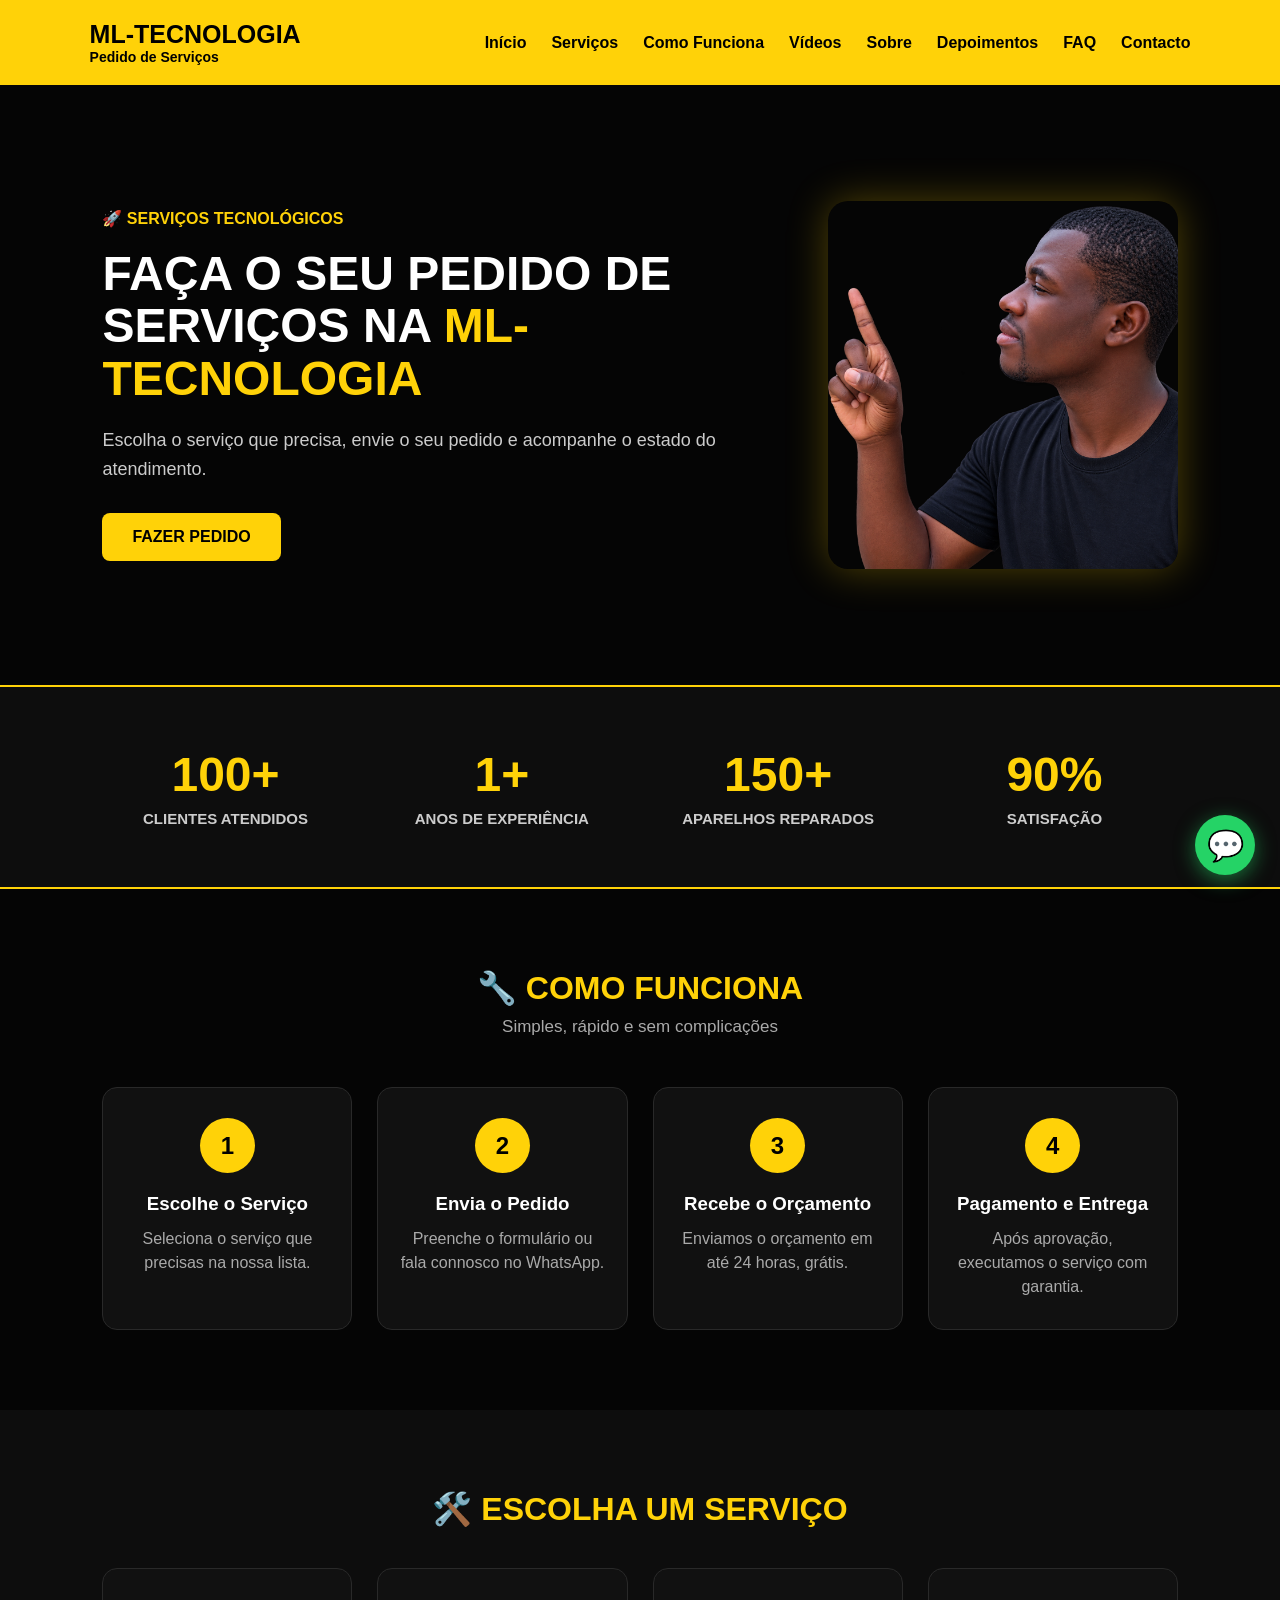
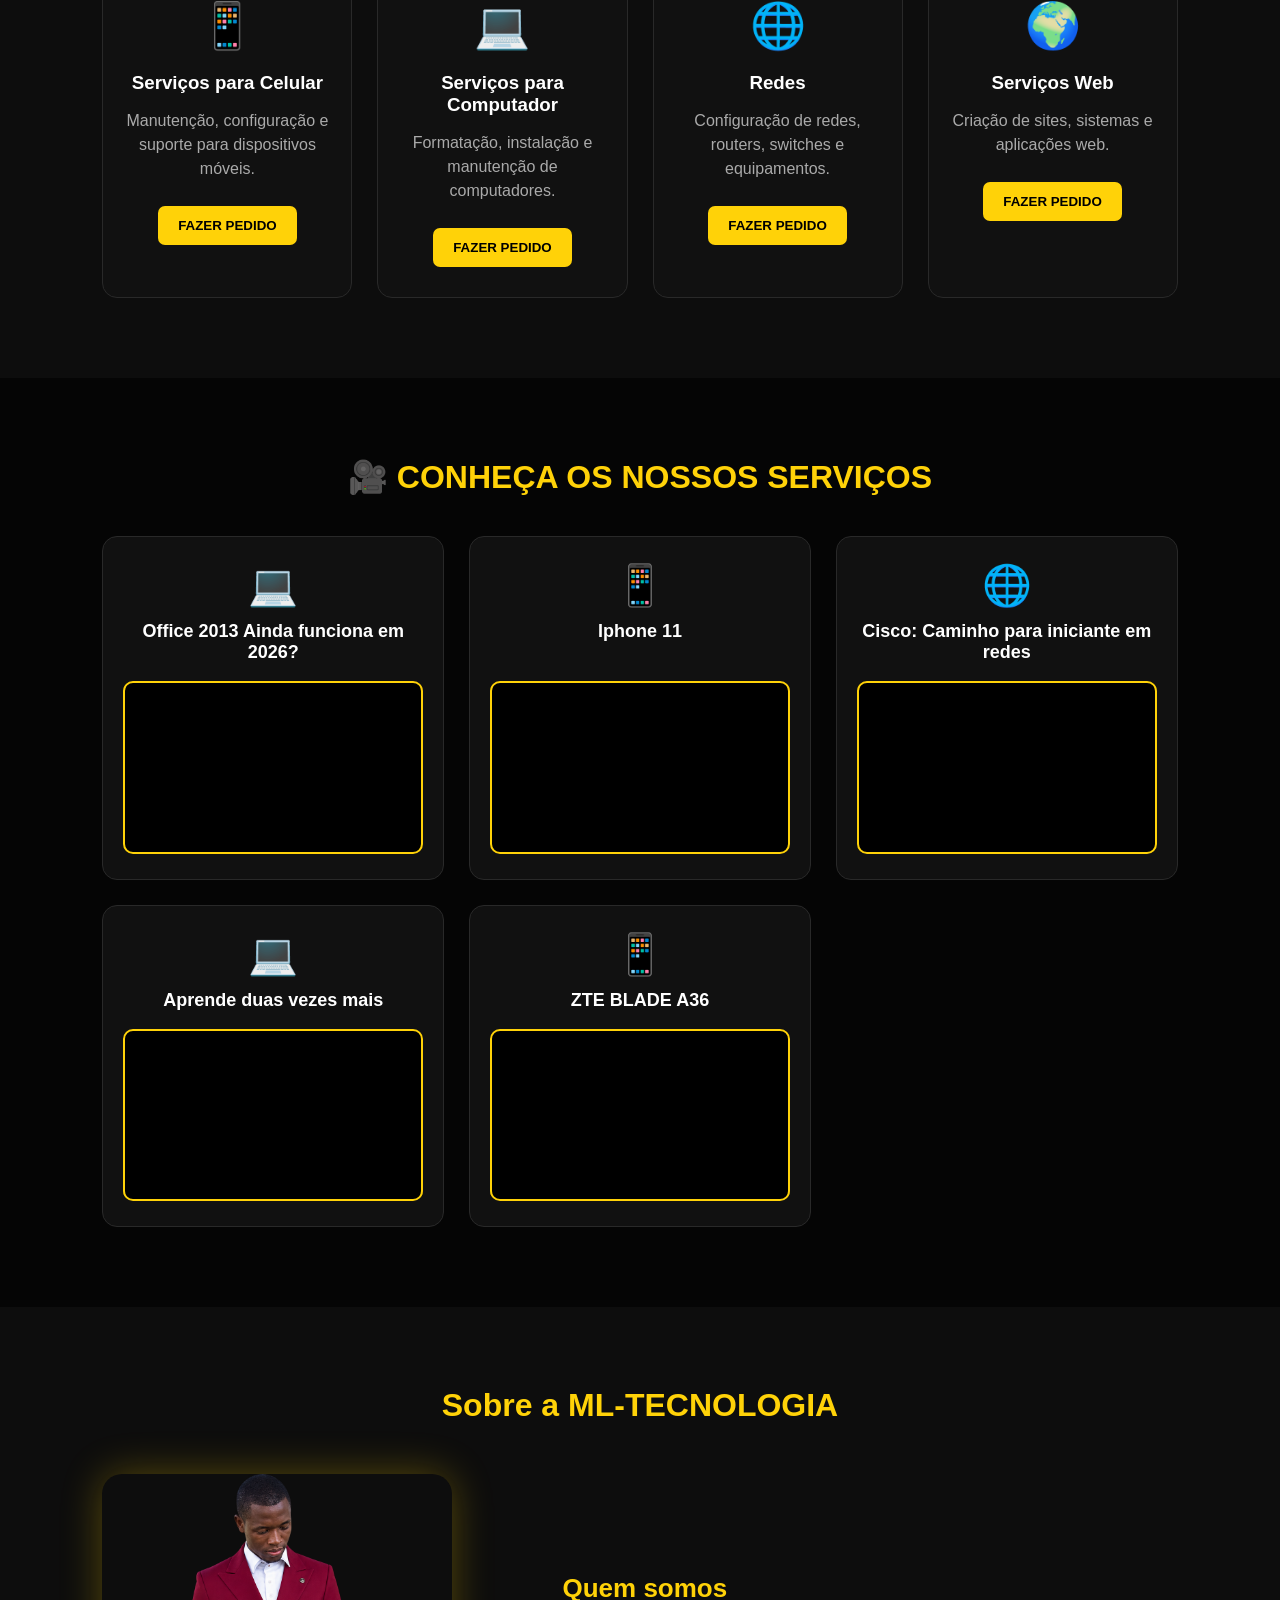
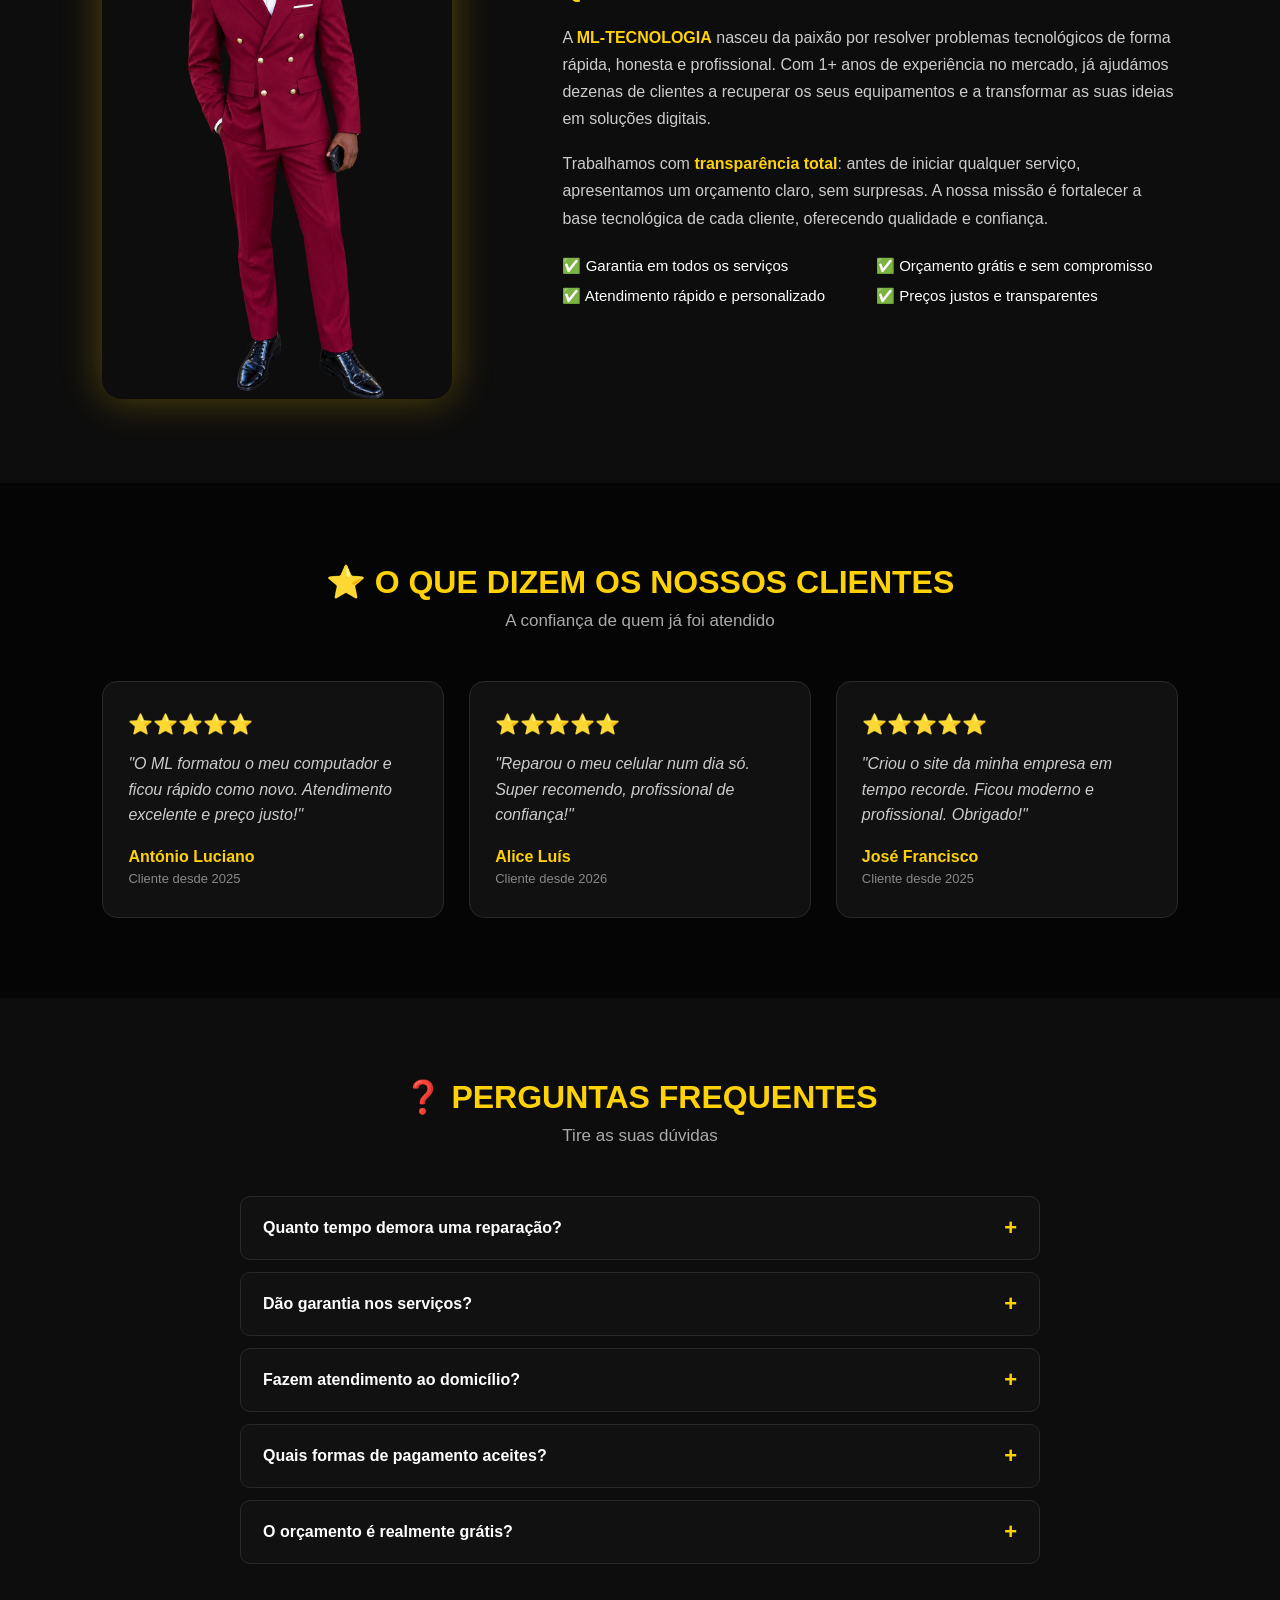
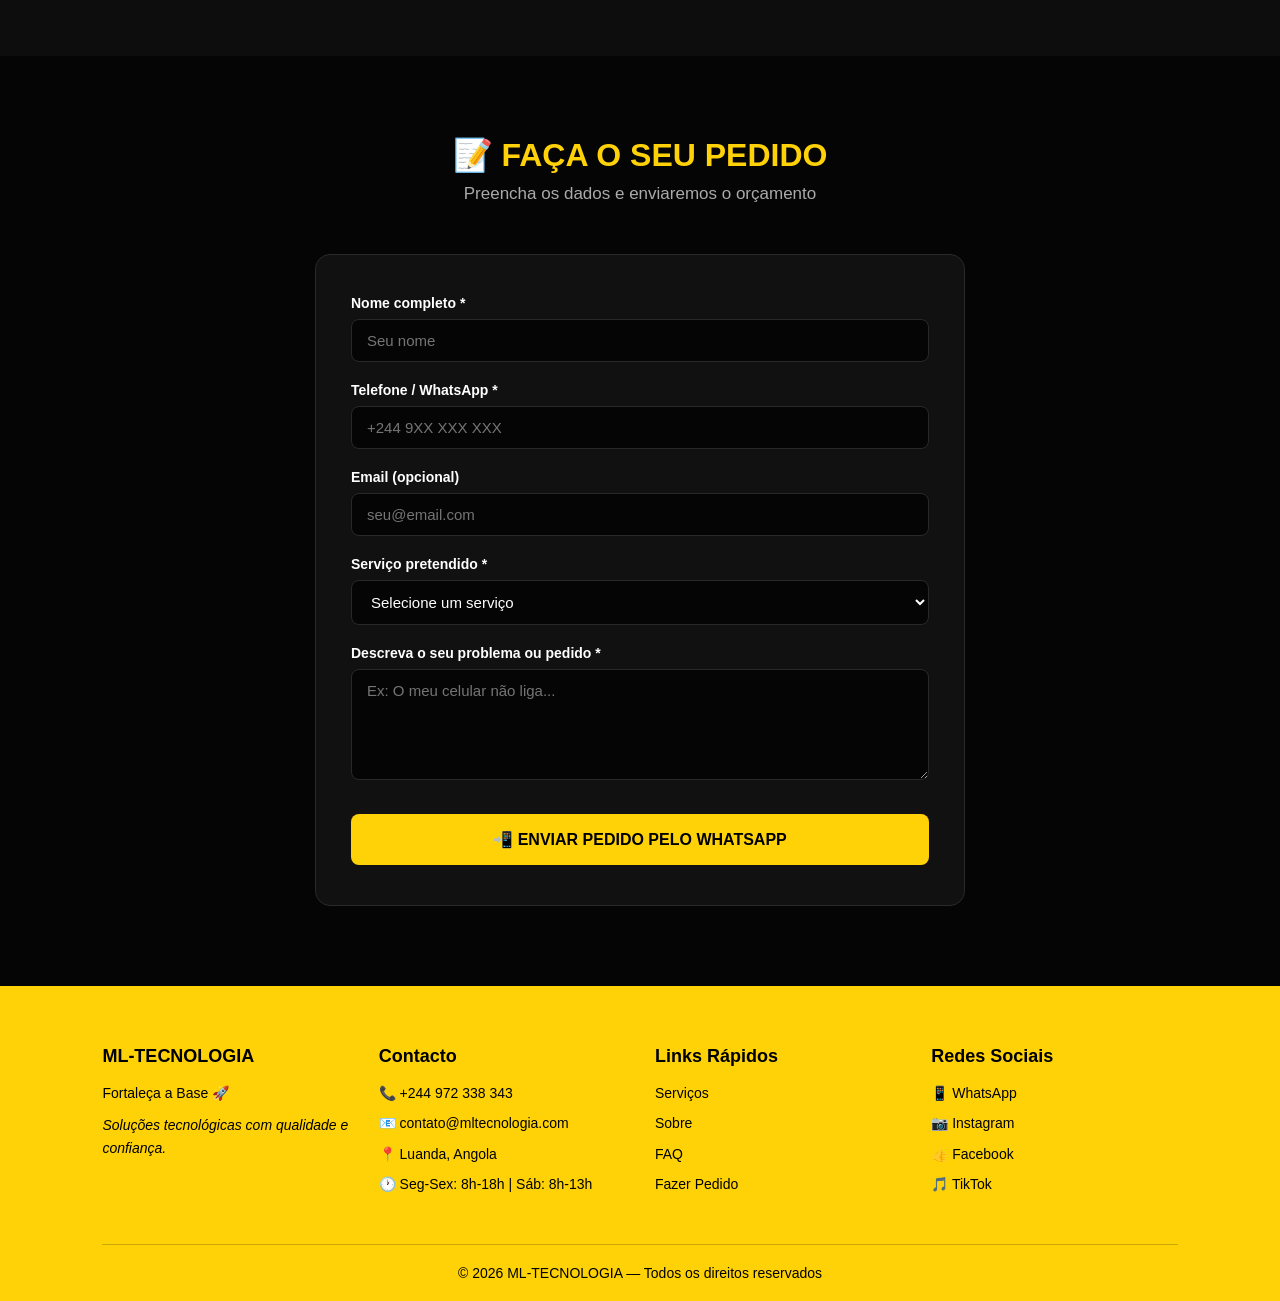
<file: index.html>
<!DOCTYPE html>
<html lang="pt-BR">

<head>
    <meta charset="UTF-8">
    <meta name="viewport" content="width=device-width, initial-scale=1.0">

    <!-- SEO -->
    <title>ML-TECNOLOGIA | Manutenção de Celulares, Computadores e Redes</title>
    <meta name="description" content="ML-TECNOLOGIA - Manutenção de celulares, computadores, configuração de redes e desenvolvimento web. Orçamento grátis!">
    <meta name="keywords" content="manutenção celular, reparação computador, redes, desenvolvimento web, tecnologia">
    <meta name="author" content="ML-TECNOLOGIA">

    <!-- Open Graph (partilha no WhatsApp/Facebook) -->
    <meta property="og:title" content="ML-TECNOLOGIA | Pedido de Serviços">
    <meta property="og:description" content="Faça o seu pedido de serviços tecnológicos. Orçamento grátis!">
    <meta property="og:type" content="website">
    <meta property="og:image" content="img/eu (1).png">

    <!-- Favicon -->
    <link rel="icon" type="image/png" href="img/eu (1).png">

    <!-- PWA -->
    <link rel="manifest" href="manifest.json">
    <meta name="theme-color" content="#ffd208">
    <meta name="apple-mobile-web-app-capable" content="yes">
    <meta name="apple-mobile-web-app-status-bar-style" content="black-translucent">
    <meta name="apple-mobile-web-app-title" content="ML-TEC">
    <link rel="apple-touch-icon" href="img/icon-192.png">

    <link rel="stylesheet" href="style.css">
</head>

<body>

    <!-- CABEÇALHO -->
    <header class="cabecalho">
        <div class="logo">
            <h1>ML-TECNOLOGIA</h1>
            <p>Pedido de Serviços</p>
        </div>

        <button class="menu-toggle" id="menuToggle" aria-label="Abrir menu">☰</button>

        <nav id="navMenu">
            <a href="#">Início</a>
            <a href="#servicos">Serviços</a>
            <a href="#como-funciona">Como Funciona</a>
            <a href="#videos">Vídeos</a>
            <a href="#sobre">Sobre</a>
            <a href="#depoimentos">Depoimentos</a>
            <a href="#faq">FAQ</a>
            <a href="#contacto">Contacto</a>
        </nav>
    </header>

    <main>
        <!-- HERO -->
        <section class="hero animar">
            <div class="hero-texto">
                <span>🚀 SERVIÇOS TECNOLÓGICOS</span>
                <h2>FAÇA O SEU PEDIDO DE SERVIÇOS NA <strong>ML-TECNOLOGIA</strong></h2>
                <p>Escolha o serviço que precisa, envie o seu pedido e acompanhe o estado do atendimento.</p>
                <a href="#servicos" class="btn">FAZER PEDIDO</a>
            </div>
            <div class="hero-imagem">
                <img src="img/eu (1).png" alt="ML-TECNOLOGIA">
            </div>
        </section>

        <!-- NÚMEROS / ESTATÍSTICAS -->
        <section class="numeros animar">
            <div class="numeros-container">
                <div class="numero-item">
                    <div class="numero-valor">100+</div>
                    <div class="numero-label">Clientes Atendidos</div>
                </div>
                <div class="numero-item">
                    <div class="numero-valor">1+</div>
                    <div class="numero-label">Anos de Experiência</div>
                </div>
                <div class="numero-item">
                    <div class="numero-valor">150+</div>
                    <div class="numero-label">Aparelhos Reparados</div>
                </div>
                <div class="numero-item">
                    <div class="numero-valor">90%</div>
                    <div class="numero-label">Satisfação</div>
                </div>
            </div>
        </section>

        <!-- COMO FUNCIONA -->
        <section id="como-funciona" class="como-funciona animar">
            <h2>🔧 COMO FUNCIONA</h2>
            <p class="subtitulo">Simples, rápido e sem complicações</p>
            <div class="passos-container">
                <div class="passo">
                    <div class="passo-numero">1</div>
                    <h3>Escolhe o Serviço</h3>
                    <p>Seleciona o serviço que precisas na nossa lista.</p>
                </div>
                <div class="passo">
                    <div class="passo-numero">2</div>
                    <h3>Envia o Pedido</h3>
                    <p>Preenche o formulário ou fala connosco no WhatsApp.</p>
                </div>
                <div class="passo">
                    <div class="passo-numero">3</div>
                    <h3>Recebe o Orçamento</h3>
                    <p>Enviamos o orçamento em até 24 horas, grátis.</p>
                </div>
                <div class="passo">
                    <div class="passo-numero">4</div>
                    <h3>Pagamento e Entrega</h3>
                    <p>Após aprovação, executamos o serviço com garantia.</p>
                </div>
            </div>
        </section>

        <!-- SERVIÇOS -->
        <section id="servicos" class="servicos animar">
            <h2>🛠️ ESCOLHA UM SERVIÇO</h2>
            <div class="servicos-container">
                <div class="card">
                    <div class="icone">📱</div>
                    <h3>Serviços para Celular</h3>
                    <p>Manutenção, configuração e suporte para dispositivos móveis.</p>
                    <button onclick="abrirPedido('Serviço para Celular')">FAZER PEDIDO</button>
                </div>
                <div class="card">
                    <div class="icone">💻</div>
                    <h3>Serviços para Computador</h3>
                    <p>Formatação, instalação e manutenção de computadores.</p>
                    <button onclick="abrirPedido('Serviço para Computador')">FAZER PEDIDO</button>
                </div>
                <div class="card">
                    <div class="icone">🌐</div>
                    <h3>Redes</h3>
                    <p>Configuração de redes, routers, switches e equipamentos.</p>
                    <button onclick="abrirPedido('Configuração de Redes')">FAZER PEDIDO</button>
                </div>
                <div class="card">
                    <div class="icone">🌍</div>
                    <h3>Serviços Web</h3>
                    <p>Criação de sites, sistemas e aplicações web.</p>
                    <button onclick="abrirPedido('Serviço Web')">FAZER PEDIDO</button>
                </div>
            </div>
        </section>

        <!-- VÍDEOS (Corrigido e Unificado) -->
        <section id="videos" class="videos animar">
            <h2>🎥 CONHEÇA OS NOSSOS SERVIÇOS</h2>
            <div class="videos-container">
                <!-- Vídeo 1 -->
                <div class="video-card">
                    <div class="video-icone">💻</div>
                    <h3>Office 2013 Ainda funciona em 2026?</h3>
                    <div class="video-wrapper">
                        <iframe src="https://www.youtube.com/embed/PSfTwl39FoQ" title="Instalação do pacote office 2013 em 2026" frameborder="0" allow="accelerometer; autoplay; clipboard-write; encrypted-media; gyroscope; picture-in-picture; web-share" allowfullscreen></iframe>
                    </div>
                </div>

                <!-- Vídeo 2 -->
                <div class="video-card">
                    <div class="video-icone">📱</div>
                    <h3>Iphone 11</h3>
                    <div class="video-wrapper">
                        <iframe src="https://www.youtube.com/embed/TeoC7qC0qOs" title="Reparação Iphone 11" frameborder="0" allow="accelerometer; autoplay; clipboard-write; encrypted-media; gyroscope; picture-in-picture; web-share" allowfullscreen></iframe>
                    </div>
                </div>

                <!-- Vídeo 3 -->
                <div class="video-card">
                    <div class="video-icone">🌐</div>
                    <h3>Cisco: Caminho para iniciante em redes</h3>
                    <div class="video-wrapper">
                        <iframe src="https://www.youtube.com/embed/RdeStx9nmnA" title="Cisco Redes" frameborder="0" allow="accelerometer; autoplay; clipboard-write; encrypted-media; gyroscope; picture-in-picture; web-share" allowfullscreen></iframe>
                    </div>
                </div>

                <!-- Vídeo 4 -->
                <div class="video-card">
                    <div class="video-icone">💻</div>
                    <h3>Aprende duas vezes mais</h3>
                    <div class="video-wrapper">
                        <iframe src="https://www.youtube.com/embed/luq4b9S5XUU" title="Aprende mais" frameborder="0" allow="accelerometer; autoplay; clipboard-write; encrypted-media; gyroscope; picture-in-picture; web-share" allowfullscreen></iframe>
                    </div>
                </div>

                <!-- Vídeo 5 -->
                <div class="video-card">
                    <div class="video-icone">📱</div>
                    <h3>ZTE BLADE A36</h3>
                    <div class="video-wrapper">
                        <iframe src="https://www.youtube.com/embed/U-FkjOe0HN8" title="Sensor com defeito" frameborder="0" allow="accelerometer; autoplay; clipboard-write; encrypted-media; gyroscope; picture-in-picture; web-share" allowfullscreen></iframe>
                    </div>
                </div>
            </div>
        </section>

        <!-- SOBRE -->
        <section id="sobre" class="sobre animar">
            <h2>Sobre a ML-TECNOLOGIA</h2>
            <div class="sobre-conteudo">
                <div class="sobre-imagem">
                    <img src="img/eu (2).png" alt="ML-TECNOLOGIA">
                </div>
                <div class="sobre-texto">
                    <h3>Quem somos</h3>
                    <p>A <strong>ML-TECNOLOGIA</strong> nasceu da paixão por resolver problemas tecnológicos de forma rápida, honesta e profissional. Com 1+ anos de experiência no mercado, já ajudámos dezenas de clientes a recuperar os seus equipamentos e a transformar as suas ideias em soluções digitais.</p>
                    <p>Trabalhamos com <strong>transparência total</strong>: antes de iniciar qualquer serviço, apresentamos um orçamento claro, sem surpresas. A nossa missão é fortalecer a base tecnológica de cada cliente, oferecendo qualidade e confiança.</p>
                    <div class="sobre-valores">
                        <div class="valor">✅ Garantia em todos os serviços</div>
                        <div class="valor">✅ Orçamento grátis e sem compromisso</div>
                        <div class="valor">✅ Atendimento rápido e personalizado</div>
                        <div class="valor">✅ Preços justos e transparentes</div>
                    </div>
                </div>
            </div>
        </section>

        <!-- DEPOIMENTOS -->
        <section id="depoimentos" class="depoimentos animar">
            <h2>⭐ O QUE DIZEM OS NOSSOS CLIENTES</h2>
            <p class="subtitulo">A confiança de quem já foi atendido</p>
            <div class="depoimentos-container">
                <div class="depoimento-card">
                    <div class="estrelas">⭐⭐⭐⭐⭐</div>
                    <p>"O ML formatou o meu computador e ficou rápido como novo. Atendimento excelente e preço justo!"</p>
                    <div class="cliente"><strong>António Luciano</strong><span>Cliente desde 2025</span></div>
                </div>
                <div class="depoimento-card">
                    <div class="estrelas">⭐⭐⭐⭐⭐</div>
                    <p>"Reparou o meu celular num dia só. Super recomendo, profissional de confiança!"</p>
                    <div class="cliente"><strong>Alice Luís</strong><span>Cliente desde 2026</span></div>
                </div>
                <div class="depoimento-card">
                    <div class="estrelas">⭐⭐⭐⭐⭐</div>
                    <p>"Criou o site da minha empresa em tempo recorde. Ficou moderno e profissional. Obrigado!"</p>
                    <div class="cliente"><strong>José Francisco</strong><span>Cliente desde 2025</span></div>
                </div>
            </div>
        </section>

        <!-- FAQ -->
        <section id="faq" class="faq animar">
            <h2>❓ PERGUNTAS FREQUENTES</h2>
            <p class="subtitulo">Tire as suas dúvidas</p>
            <div class="faq-container">
                <div class="faq-item">
                    <button class="faq-pergunta">Quanto tempo demora uma reparação? <span class="faq-icone">+</span></button>
                    <div class="faq-resposta"><p>A maioria das reparações é feita em 24 a 48 horas. Casos mais complexos podem levar até 5 dias úteis. Informamos sempre o prazo antes de iniciar.</p></div>
                </div>
                <div class="faq-item">
                    <button class="faq-pergunta">Dão garantia nos serviços? <span class="faq-icone">+</span></button>
                    <div class="faq-resposta"><p>Sim! Todos os nossos serviços têm garantia. O prazo varia conforme o tipo de serviço (de 30 a 90 dias).</p></div>
                </div>
                <div class="faq-item">
                    <button class="faq-pergunta">Fazem atendimento ao domicílio? <span class="faq-icone">+</span></button>
                    <div class="faq-resposta"><p>Sim, fazemos atendimento ao domicílio para serviços de redes, configuração de computadores e consultoria. Entre em contacto para mais informações.</p></div>
                </div>
                <div class="faq-item">
                    <button class="faq-pergunta">Quais formas de pagamento aceites? <span class="faq-icone">+</span></button>
                    <div class="faq-resposta"><p>Aceitamos dinheiro, transferência bancária, Multicaixa Express e pagamento por referência. Combinamos a melhor forma consigo.</p></div>
                </div>
                <div class="faq-item">
                    <button class="faq-pergunta">O orçamento é realmente grátis? <span class="faq-icone">+</span></button>
                    <div class="faq-resposta"><p>Sim, 100% grátis e sem compromisso. Analisamos o seu caso e enviamos o orçamento antes de iniciar qualquer serviço.</p></div>
                </div>
            </div>
        </section>

        <!-- FORMULÁRIO DE PEDIDO -->
        <section id="pedido" class="pedido animar">
            <h2>📝 FAÇA O SEU PEDIDO</h2>
            <p class="subtitulo">Preencha os dados e enviaremos o orçamento</p>
            <form class="form-pedido" id="formPedido">
                <div class="form-grupo">
                    <label for="nome">Nome completo *</label>
                    <input type="text" id="nome" name="nome" required placeholder="Seu nome">
                </div>
                <div class="form-grupo">
                    <label for="telefone">Telefone / WhatsApp *</label>
                    <input type="tel" id="telefone" name="telefone" required placeholder="+244 9XX XXX XXX">
                </div>
                <div class="form-grupo">
                    <label for="email">Email (opcional)</label>
                    <input type="email" id="email" name="email" placeholder="seu@email.com">
                </div>
                <div class="form-grupo">
                    <label for="servico">Serviço pretendido *</label>
                    <select id="servico" name="servico" required>
                        <option value="">Selecione um serviço</option>
                        <option value="Serviço para Celular">📱 Serviço para Celular</option>
                        <option value="Serviço para Computador">💻 Serviço para Computador</option>
                        <option value="Configuração de Redes">🌐 Configuração de Redes</option>
                        <option value="Serviço Web">🌍 Serviço Web</option>
                        <option value="Outro">Outro</option>
                    </select>
                </div>
                <div class="form-grupo">
                    <label for="mensagem">Descreva o seu problema ou pedido *</label>
                    <textarea id="mensagem" name="mensagem" rows="5" required placeholder="Ex: O meu celular não liga..."></textarea>
                </div>
                <button type="submit" class="btn-enviar">📲 ENVIAR PEDIDO PELO WHATSAPP</button>
            </form>
        </section>
    </main>

    <!-- RODAPÉ -->
    <footer id="contacto">
        <div class="footer-conteudo">
            <div class="footer-col">
                <h3>ML-TECNOLOGIA</h3>
                <p>Fortaleça a Base 🚀</p>
                <p class="footer-slogan">Soluções tecnológicas com qualidade e confiança.</p>
            </div>
            <div class="footer-col">
                <h4>Contacto</h4>
                <p>📞 <a href="tel:+244972338343">+244 972 338 343</a></p>
                <p>📧 <a href="mailto:contato@mltecnologia.com">contato@mltecnologia.com</a></p>
                <p>📍 Luanda, Angola</p>
                <p>🕐 Seg-Sex: 8h-18h | Sáb: 8h-13h</p>
            </div>
            <div class="footer-col">
                <h4>Links Rápidos</h4>
                <p><a href="#servicos">Serviços</a></p>
                <p><a href="#sobre">Sobre</a></p>
                <p><a href="#faq">FAQ</a></p>
                <p><a href="#pedido">Fazer Pedido</a></p>
            </div>
            <div class="footer-col">
                <h4>Redes Sociais</h4>
                <p><a href="https://wa.me/244972338343" target="_blank">📱 WhatsApp</a></p>
                <p><a href="https://instagram.com/mltecnologia" target="_blank">📷 Instagram</a></p>
                <p><a href="https://facebook.com/mltecnologia" target="_blank">👍 Facebook</a></p>
                <p><a href="https://tiktok.com/@mltecnologia" target="_blank">🎵 TikTok</a></p>
            </div>
        </div>
        <div class="footer-bottom">
            <p>© 2026 ML-TECNOLOGIA — Todos os direitos reservados</p>
        </div>
    </footer>

    <!-- BOTÃO WHATSAPP FLUTUANTE -->
    <a href="https://wa.me/244972338343?text=Olá!%20Gostaria%20de%20saber%20mais%20sobre%20os%20serviços%20da%20ML-TECNOLOGIA." class="whatsapp-float" target="_blank" aria-label="Falar no WhatsApp">💬</a>

    <!-- BOTÃO VOLTAR AO TOPO -->
    <button class="voltar-topo" id="voltarTopo" aria-label="Voltar ao topo">↑</button>

    <!-- CHAMADA DO FICHEIRO JAVASCRIPT EXTERNO -->
    <script src="script.js"></script>
</body>
</html>
</file>
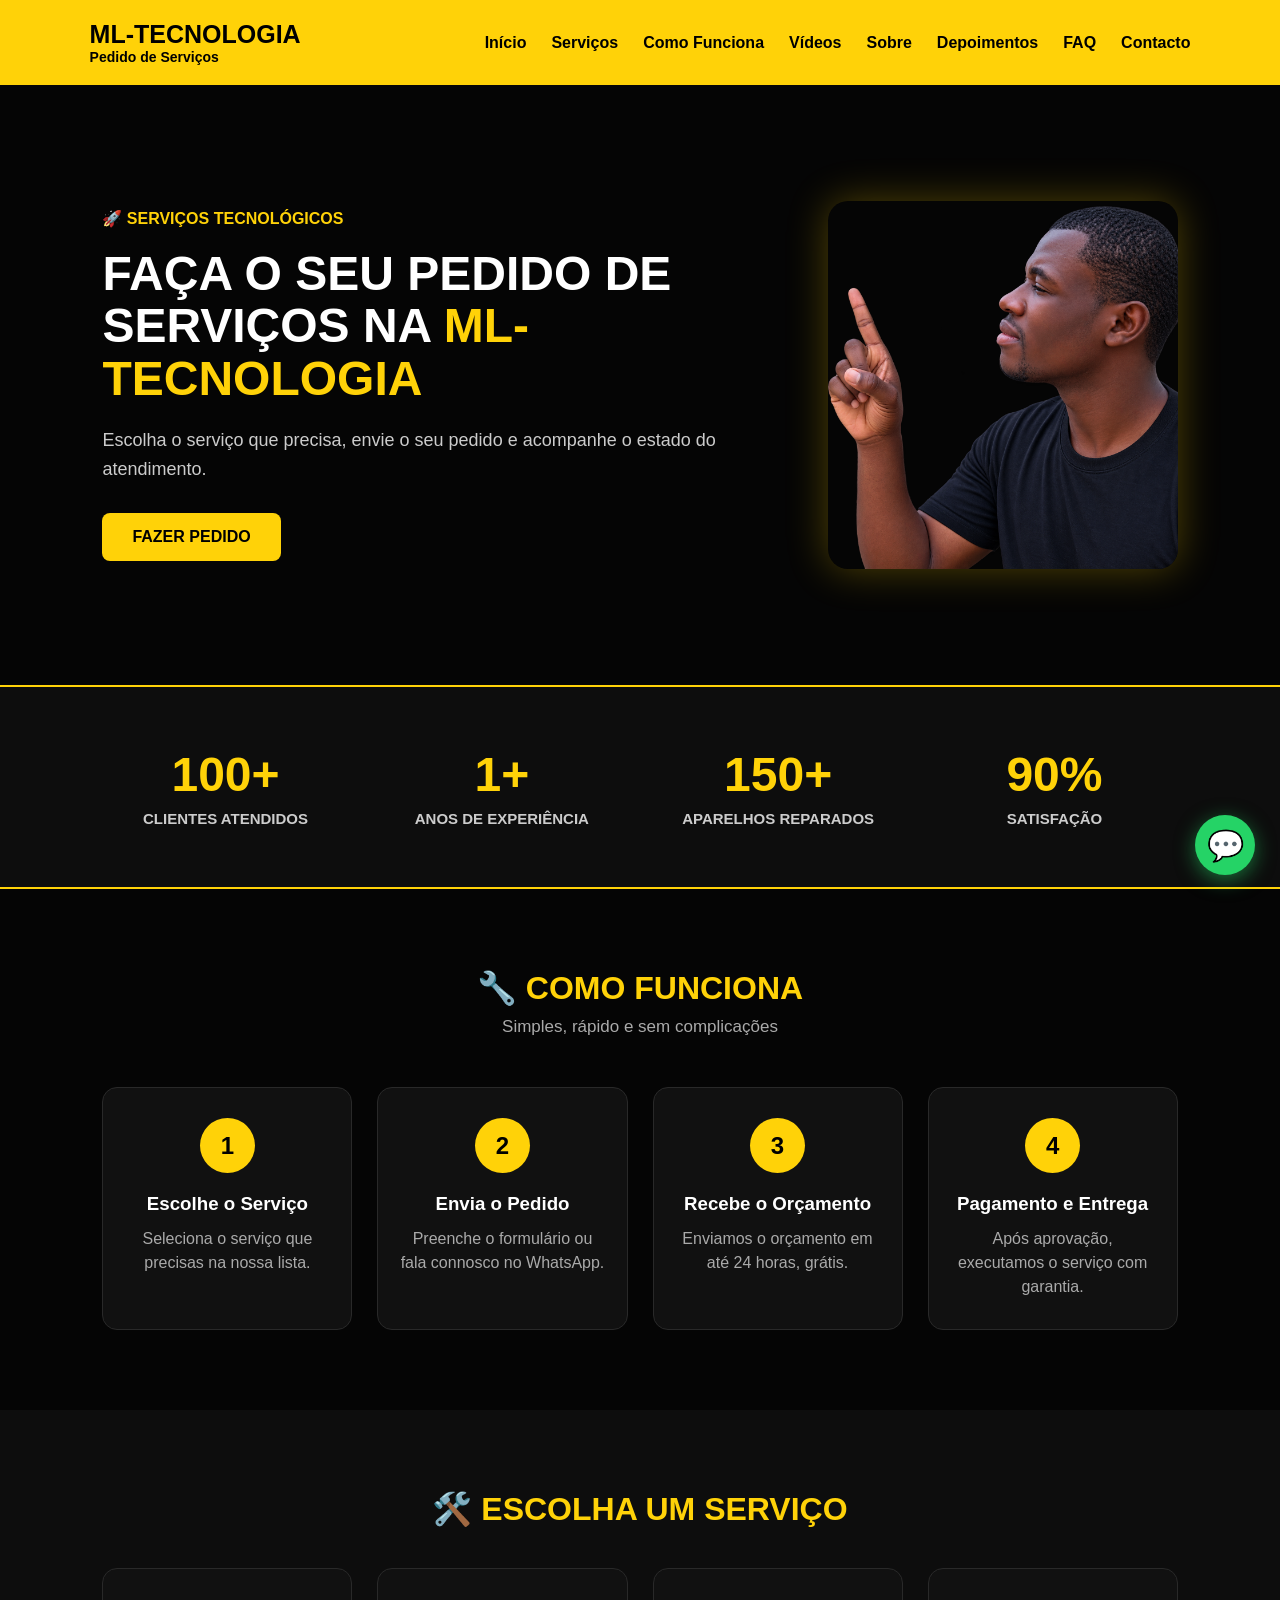
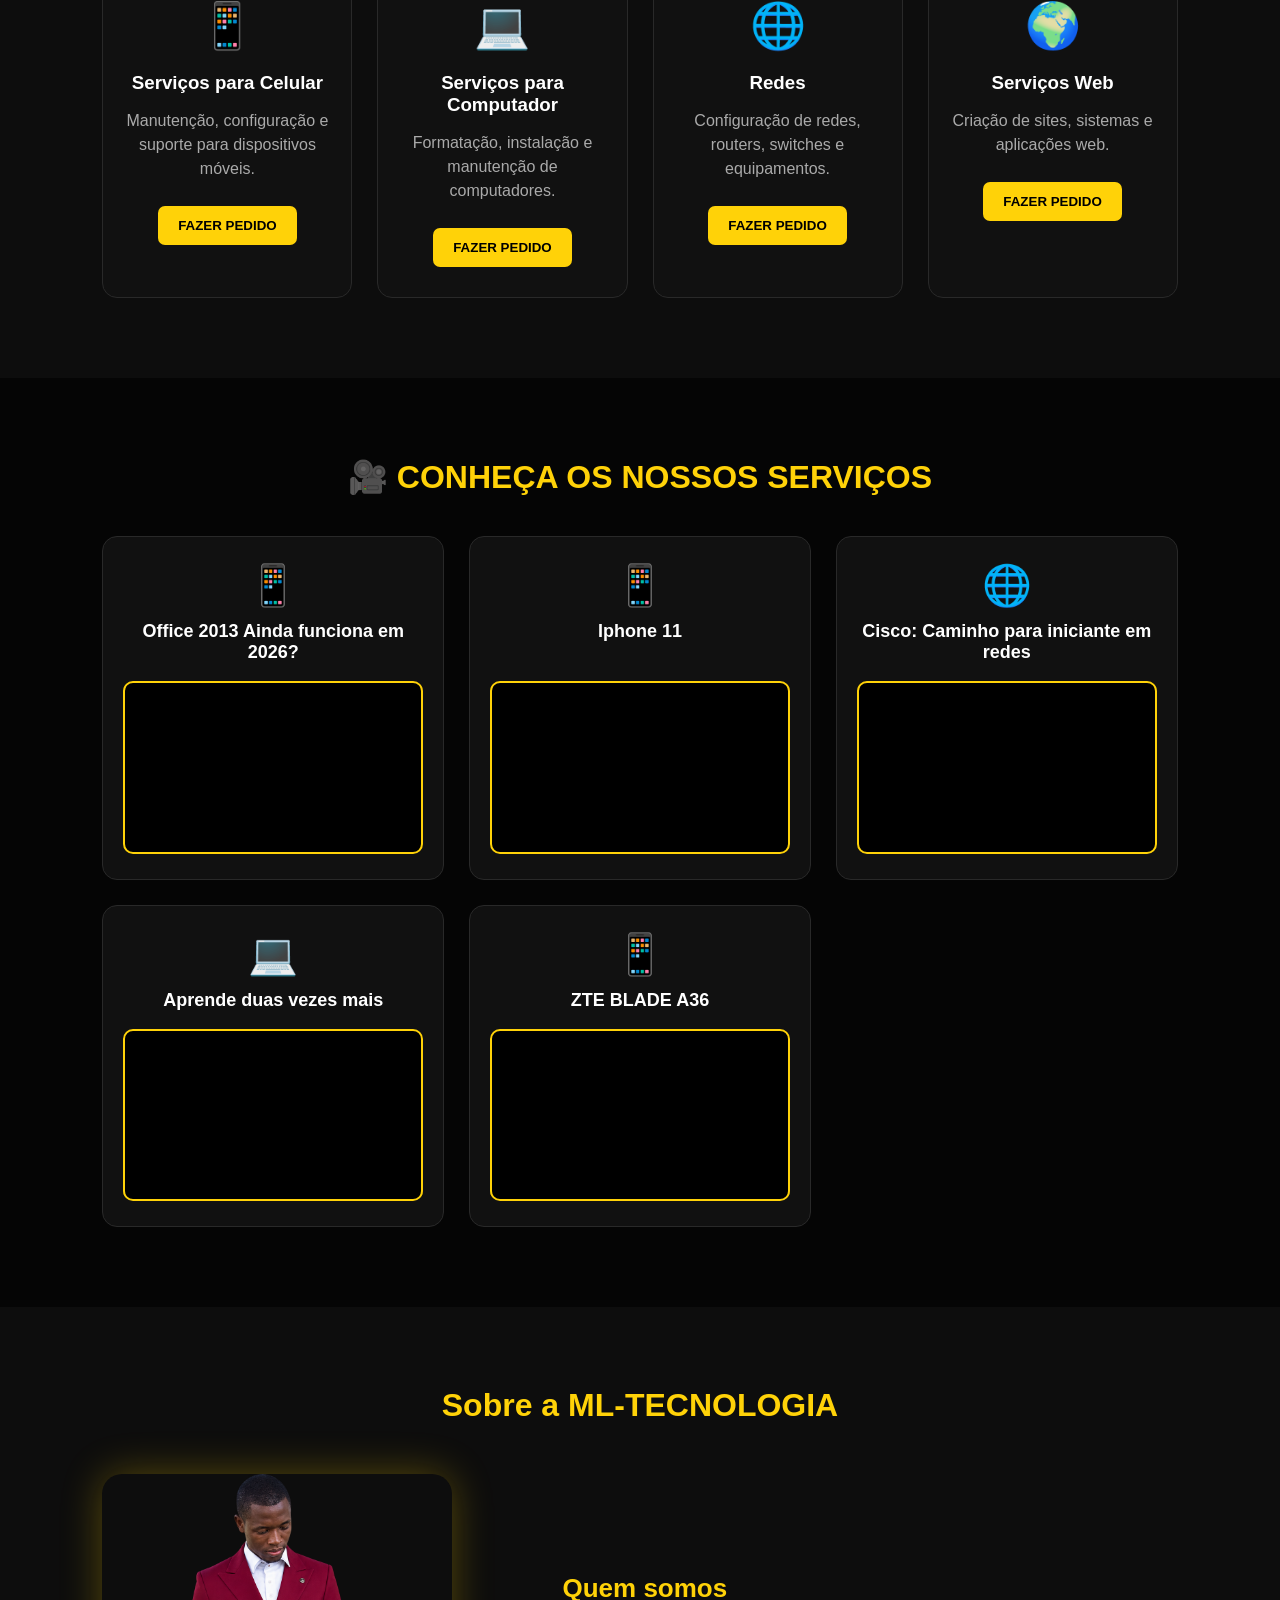
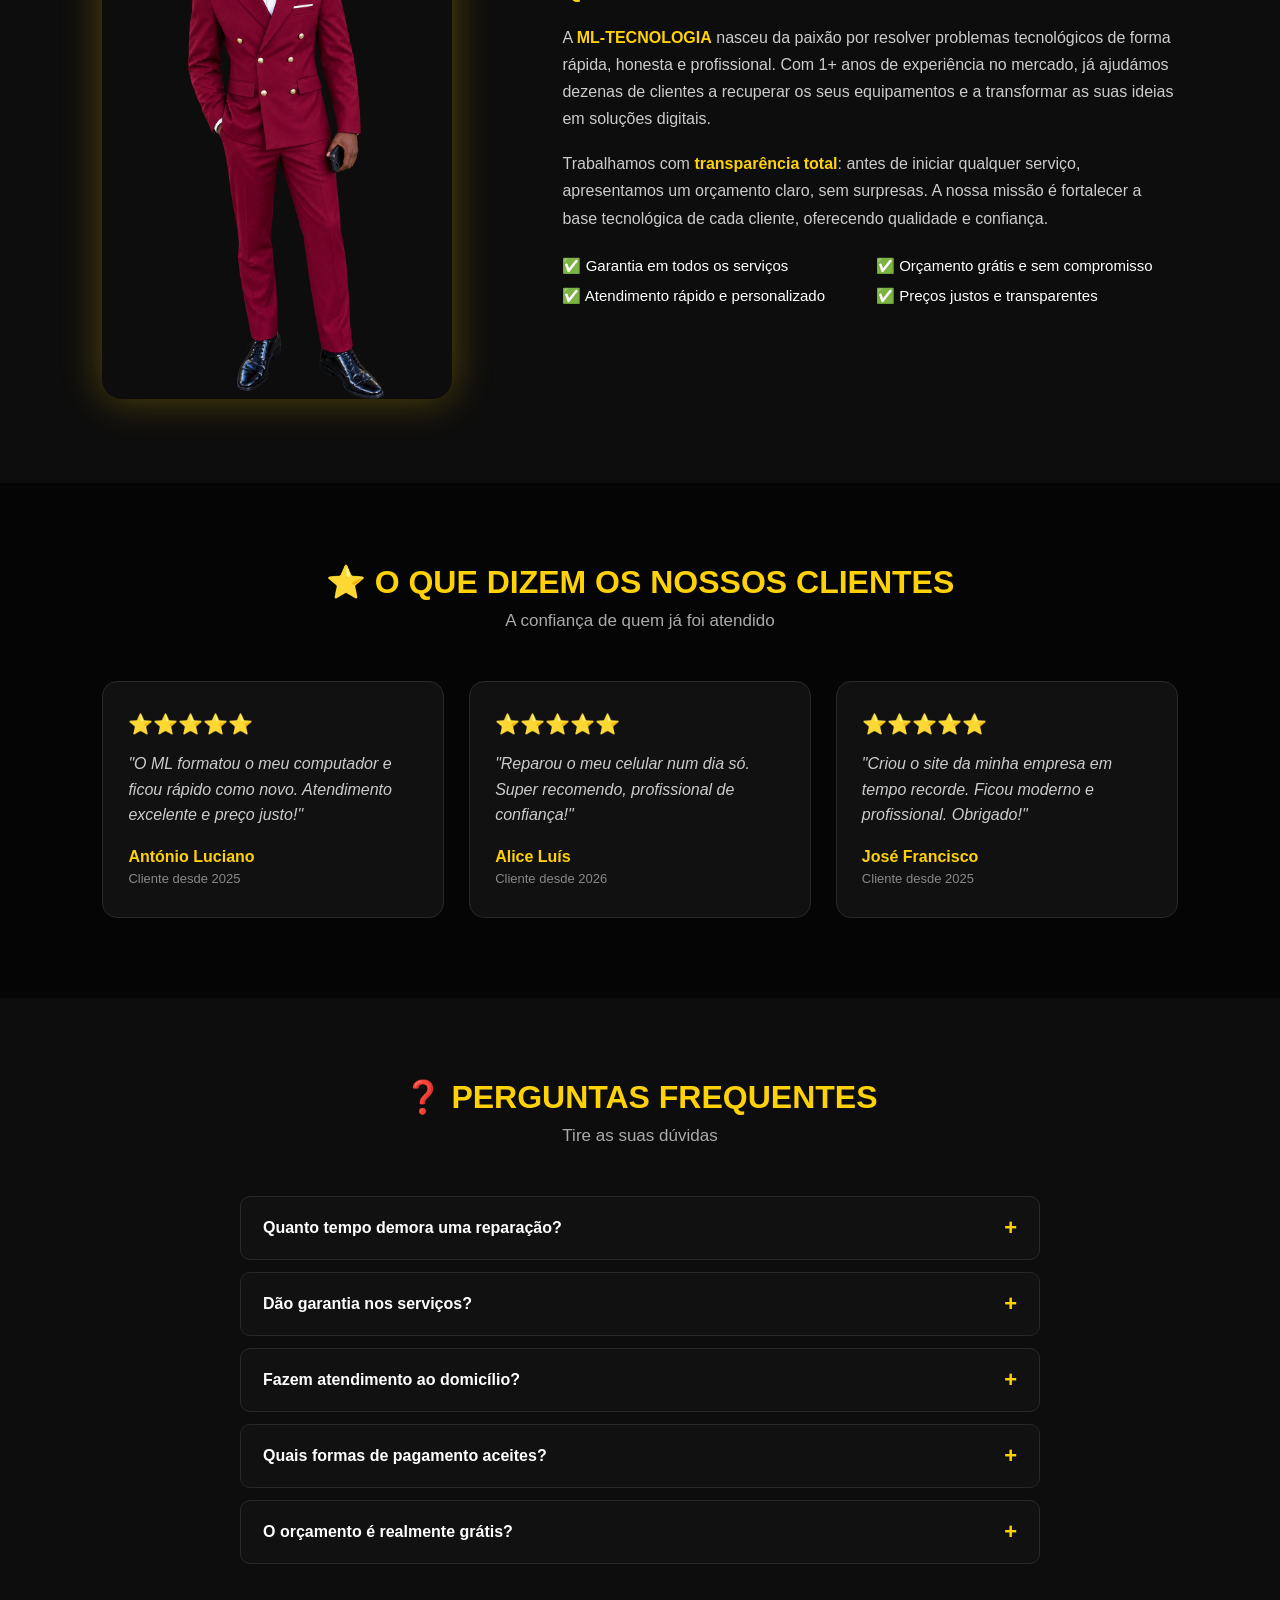
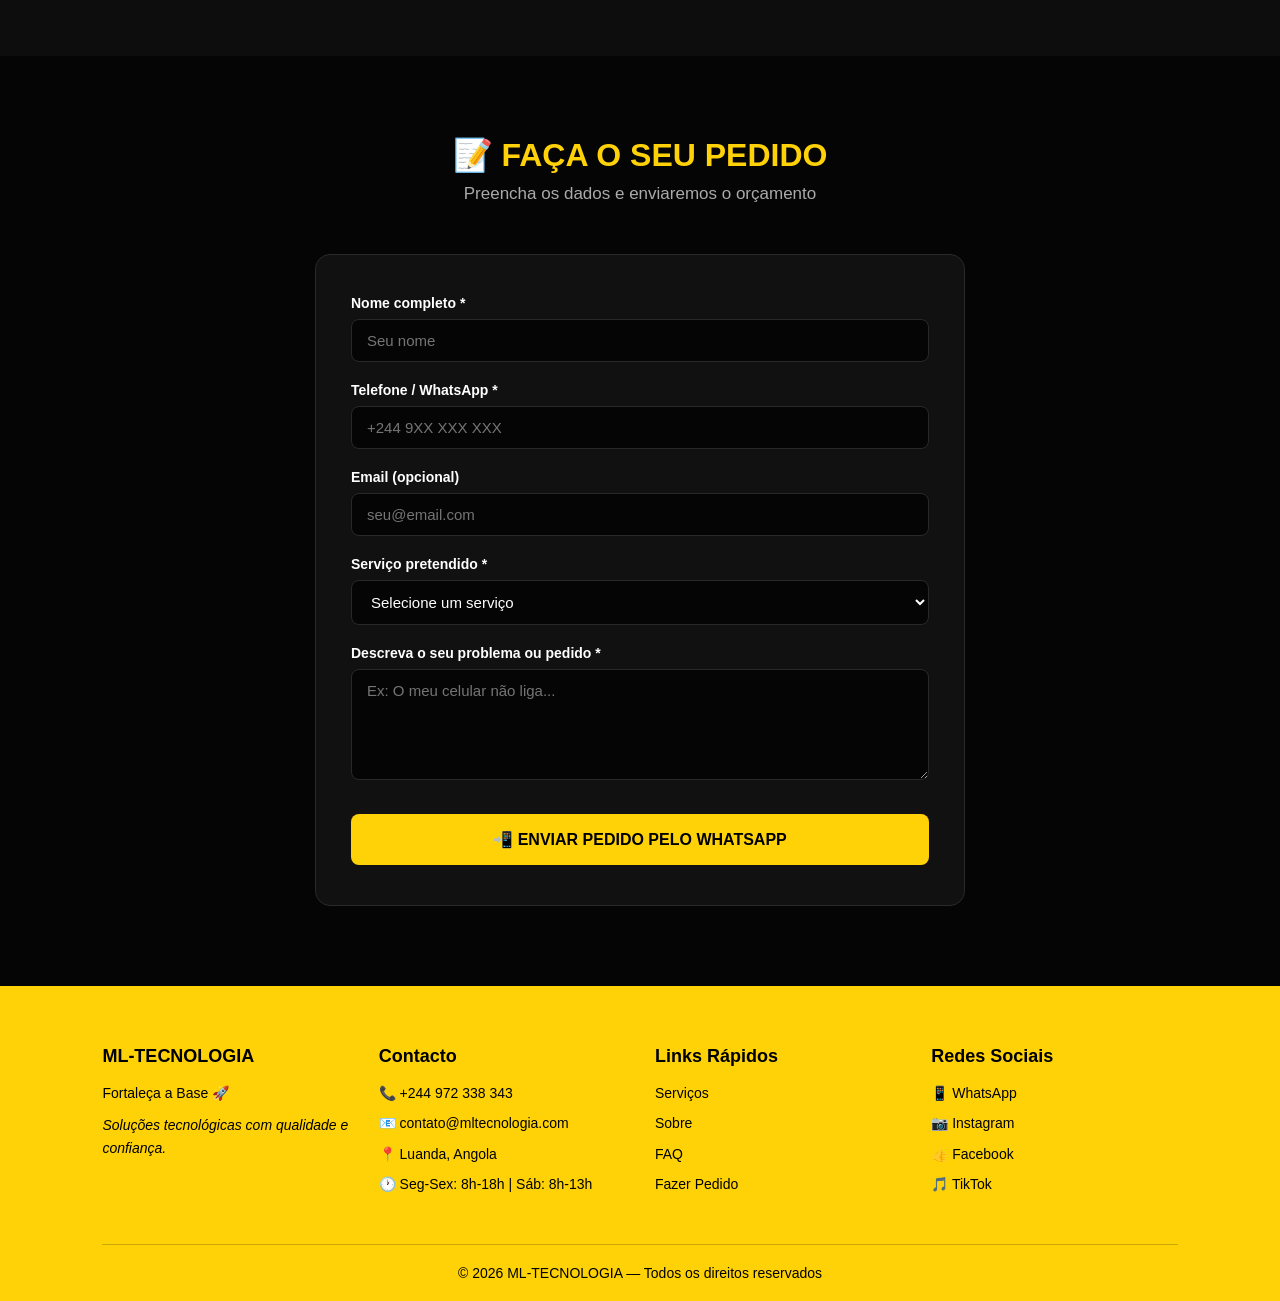
<file: ml-tecnologia/index.html>
<!DOCTYPE html>
<html lang="pt-BR">

<head>
    <meta charset="UTF-8">
    <meta name="viewport" content="width=device-width, initial-scale=1.0">

    <!-- SEO -->
    <title>ML-TECNOLOGIA | Manutenção de Celulares, Computadores e Redes</title>
    <meta name="description" content="ML-TECNOLOGIA - Manutenção de celulares, computadores, configuração de redes e desenvolvimento web. Orçamento grátis!">
    <meta name="keywords" content="manutenção celular, reparação computador, redes, desenvolvimento web, tecnologia">
    <meta name="author" content="ML-TECNOLOGIA">

    <!-- Open Graph (partilha no WhatsApp/Facebook) -->
    <meta property="og:title" content="ML-TECNOLOGIA | Pedido de Serviços">
    <meta property="og:description" content="Faça o seu pedido de serviços tecnológicos. Orçamento grátis!">
    <meta property="og:type" content="website">
    <meta property="og:image" content="img/eu (1).png">

    <!-- Favicon -->
    <link rel="icon" type="image/png" href="img/eu (1).png">

    <!-- PWA -->
    <link rel="manifest" href="manifest.json">
    <meta name="theme-color" content="#ffd208">
    <meta name="apple-mobile-web-app-capable" content="yes">
    <meta name="apple-mobile-web-app-status-bar-style" content="black-translucent">
    <meta name="apple-mobile-web-app-title" content="ML-TEC">
    <link rel="apple-touch-icon" href="img/icon-192.png">

    <link rel="stylesheet" href="style.css">
</head>

<body>

    <!-- CABEÇALHO -->
    <header class="cabecalho">
        <div class="logo">
            <h1>ML-TECNOLOGIA</h1>
            <p>Pedido de Serviços</p>
        </div>

        <button class="menu-toggle" id="menuToggle" aria-label="Abrir menu">☰</button>

        <nav id="navMenu">
            <a href="#">Início</a>
            <a href="#servicos">Serviços</a>
            <a href="#como-funciona">Como Funciona</a>
            <a href="#videos">Vídeos</a>
            <a href="#sobre">Sobre</a>
            <a href="#depoimentos">Depoimentos</a>
            <a href="#faq">FAQ</a>
            <a href="#contacto">Contacto</a>
        </nav>
    </header>

    <main>
        <!-- HERO -->
        <section class="hero animar">
            <div class="hero-texto">
                <span>🚀 SERVIÇOS TECNOLÓGICOS</span>
                <h2>FAÇA O SEU PEDIDO DE SERVIÇOS NA <strong>ML-TECNOLOGIA</strong></h2>
                <p>Escolha o serviço que precisa, envie o seu pedido e acompanhe o estado do atendimento.</p>
                <a href="#servicos" class="btn">FAZER PEDIDO</a>
            </div>
            <div class="hero-imagem">
                <img src="img/eu (1).png" alt="ML-TECNOLOGIA">
            </div>
        </section>

        <!-- NÚMEROS / ESTATÍSTICAS -->
        <section class="numeros animar">
            <div class="numeros-container">
                <div class="numero-item">
                    <div class="numero-valor">100+</div>
                    <div class="numero-label">Clientes Atendidos</div>
                </div>
                <div class="numero-item">
                    <div class="numero-valor">1+</div>
                    <div class="numero-label">Anos de Experiência</div>
                </div>
                <div class="numero-item">
                    <div class="numero-valor">150+</div>
                    <div class="numero-label">Aparelhos Reparados</div>
                </div>
                <div class="numero-item">
                    <div class="numero-valor">90%</div>
                    <div class="numero-label">Satisfação</div>
                </div>
            </div>
        </section>

        <!-- COMO FUNCIONA -->
        <section id="como-funciona" class="como-funciona animar">
            <h2>🔧 COMO FUNCIONA</h2>
            <p class="subtitulo">Simples, rápido e sem complicações</p>
            <div class="passos-container">
                <div class="passo">
                    <div class="passo-numero">1</div>
                    <h3>Escolhe o Serviço</h3>
                    <p>Seleciona o serviço que precisas na nossa lista.</p>
                </div>
                <div class="passo">
                    <div class="passo-numero">2</div>
                    <h3>Envia o Pedido</h3>
                    <p>Preenche o formulário ou fala connosco no WhatsApp.</p>
                </div>
                <div class="passo">
                    <div class="passo-numero">3</div>
                    <h3>Recebe o Orçamento</h3>
                    <p>Enviamos o orçamento em até 24 horas, grátis.</p>
                </div>
                <div class="passo">
                    <div class="passo-numero">4</div>
                    <h3>Pagamento e Entrega</h3>
                    <p>Após aprovação, executamos o serviço com garantia.</p>
                </div>
            </div>
        </section>

        <!-- SERVIÇOS -->
        <section id="servicos" class="servicos animar">
            <h2>🛠️ ESCOLHA UM SERVIÇO</h2>
            <div class="servicos-container">
                <div class="card">
                    <div class="icone">📱</div>
                    <h3>Serviços para Celular</h3>
                    <p>Manutenção, configuração e suporte para dispositivos móveis.</p>
                    <button onclick="abrirPedido('Serviço para Celular')">FAZER PEDIDO</button>
                </div>
                <div class="card">
                    <div class="icone">💻</div>
                    <h3>Serviços para Computador</h3>
                    <p>Formatação, instalação e manutenção de computadores.</p>
                    <button onclick="abrirPedido('Serviço para Computador')">FAZER PEDIDO</button>
                </div>
                <div class="card">
                    <div class="icone">🌐</div>
                    <h3>Redes</h3>
                    <p>Configuração de redes, routers, switches e equipamentos.</p>
                    <button onclick="abrirPedido('Configuração de Redes')">FAZER PEDIDO</button>
                </div>
                <div class="card">
                    <div class="icone">🌍</div>
                    <h3>Serviços Web</h3>
                    <p>Criação de sites, sistemas e aplicações web.</p>
                    <button onclick="abrirPedido('Serviço Web')">FAZER PEDIDO</button>
                </div>
            </div>
        </section>

        <!-- VÍDEOS (Corrigido e Unificado) -->
        <section id="videos" class="videos animar">
            <h2>🎥 CONHEÇA OS NOSSOS SERVIÇOS</h2>
            <div class="videos-container">
                <!-- Vídeo 1 -->
                <div class="video-card">
                    <div class="video-icone">📱</div>
                    <h3>Office 2013 Ainda funciona em 2026?</h3>
                    <div class="video-wrapper">
                        <iframe src="https://www.youtube.com/embed/PSfTwl39FoQ" title="Instalação do pacote office 2013 em 2026" frameborder="0" allow="accelerometer; autoplay; clipboard-write; encrypted-media; gyroscope; picture-in-picture; web-share" allowfullscreen></iframe>
                    </div>
                </div>

                <!-- Vídeo 2 -->
                <div class="video-card">
                    <div class="video-icone">📱</div>
                    <h3>Iphone 11</h3>
                    <div class="video-wrapper">
                        <iframe src="https://www.youtube.com/embed/TeoC7qC0qOs" title="Reparação Iphone 11" frameborder="0" allow="accelerometer; autoplay; clipboard-write; encrypted-media; gyroscope; picture-in-picture; web-share" allowfullscreen></iframe>
                    </div>
                </div>

                <!-- Vídeo 3 -->
                <div class="video-card">
                    <div class="video-icone">🌐</div>
                    <h3>Cisco: Caminho para iniciante em redes</h3>
                    <div class="video-wrapper">
                        <iframe src="https://www.youtube.com/embed/RdeStx9nmnA" title="Cisco Redes" frameborder="0" allow="accelerometer; autoplay; clipboard-write; encrypted-media; gyroscope; picture-in-picture; web-share" allowfullscreen></iframe>
                    </div>
                </div>

                <!-- Vídeo 4 -->
                <div class="video-card">
                    <div class="video-icone">💻</div>
                    <h3>Aprende duas vezes mais</h3>
                    <div class="video-wrapper">
                        <iframe src="https://www.youtube.com/embed/luq4b9S5XUU" title="Aprende mais" frameborder="0" allow="accelerometer; autoplay; clipboard-write; encrypted-media; gyroscope; picture-in-picture; web-share" allowfullscreen></iframe>
                    </div>
                </div>

                <!-- Vídeo 5 -->
                <div class="video-card">
                    <div class="video-icone">📱</div>
                    <h3>ZTE BLADE A36</h3>
                    <div class="video-wrapper">
                        <iframe src="https://www.youtube.com/embed/U-FkjOe0HN8" title="Sensor com defeito" frameborder="0" allow="accelerometer; autoplay; clipboard-write; encrypted-media; gyroscope; picture-in-picture; web-share" allowfullscreen></iframe>
                    </div>
                </div>
            </div>
        </section>

        <!-- SOBRE -->
        <section id="sobre" class="sobre animar">
            <h2>Sobre a ML-TECNOLOGIA</h2>
            <div class="sobre-conteudo">
                <div class="sobre-imagem">
                    <img src="img/eu (2).png" alt="ML-TECNOLOGIA">
                </div>
                <div class="sobre-texto">
                    <h3>Quem somos</h3>
                    <p>A <strong>ML-TECNOLOGIA</strong> nasceu da paixão por resolver problemas tecnológicos de forma rápida, honesta e profissional. Com 1+ anos de experiência no mercado, já ajudámos dezenas de clientes a recuperar os seus equipamentos e a transformar as suas ideias em soluções digitais.</p>
                    <p>Trabalhamos com <strong>transparência total</strong>: antes de iniciar qualquer serviço, apresentamos um orçamento claro, sem surpresas. A nossa missão é fortalecer a base tecnológica de cada cliente, oferecendo qualidade e confiança.</p>
                    <div class="sobre-valores">
                        <div class="valor">✅ Garantia em todos os serviços</div>
                        <div class="valor">✅ Orçamento grátis e sem compromisso</div>
                        <div class="valor">✅ Atendimento rápido e personalizado</div>
                        <div class="valor">✅ Preços justos e transparentes</div>
                    </div>
                </div>
            </div>
        </section>

        <!-- DEPOIMENTOS -->
        <section id="depoimentos" class="depoimentos animar">
            <h2>⭐ O QUE DIZEM OS NOSSOS CLIENTES</h2>
            <p class="subtitulo">A confiança de quem já foi atendido</p>
            <div class="depoimentos-container">
                <div class="depoimento-card">
                    <div class="estrelas">⭐⭐⭐⭐⭐</div>
                    <p>"O ML formatou o meu computador e ficou rápido como novo. Atendimento excelente e preço justo!"</p>
                    <div class="cliente"><strong>António Luciano</strong><span>Cliente desde 2025</span></div>
                </div>
                <div class="depoimento-card">
                    <div class="estrelas">⭐⭐⭐⭐⭐</div>
                    <p>"Reparou o meu celular num dia só. Super recomendo, profissional de confiança!"</p>
                    <div class="cliente"><strong>Alice Luís</strong><span>Cliente desde 2026</span></div>
                </div>
                <div class="depoimento-card">
                    <div class="estrelas">⭐⭐⭐⭐⭐</div>
                    <p>"Criou o site da minha empresa em tempo recorde. Ficou moderno e profissional. Obrigado!"</p>
                    <div class="cliente"><strong>José Francisco</strong><span>Cliente desde 2025</span></div>
                </div>
            </div>
        </section>

        <!-- FAQ -->
        <section id="faq" class="faq animar">
            <h2>❓ PERGUNTAS FREQUENTES</h2>
            <p class="subtitulo">Tire as suas dúvidas</p>
            <div class="faq-container">
                <div class="faq-item">
                    <button class="faq-pergunta">Quanto tempo demora uma reparação? <span class="faq-icone">+</span></button>
                    <div class="faq-resposta"><p>A maioria das reparações é feita em 24 a 48 horas. Casos mais complexos podem levar até 5 dias úteis. Informamos sempre o prazo antes de iniciar.</p></div>
                </div>
                <div class="faq-item">
                    <button class="faq-pergunta">Dão garantia nos serviços? <span class="faq-icone">+</span></button>
                    <div class="faq-resposta"><p>Sim! Todos os nossos serviços têm garantia. O prazo varia conforme o tipo de serviço (de 30 a 90 dias).</p></div>
                </div>
                <div class="faq-item">
                    <button class="faq-pergunta">Fazem atendimento ao domicílio? <span class="faq-icone">+</span></button>
                    <div class="faq-resposta"><p>Sim, fazemos atendimento ao domicílio para serviços de redes, configuração de computadores e consultoria. Entre em contacto para mais informações.</p></div>
                </div>
                <div class="faq-item">
                    <button class="faq-pergunta">Quais formas de pagamento aceites? <span class="faq-icone">+</span></button>
                    <div class="faq-resposta"><p>Aceitamos dinheiro, transferência bancária, Multicaixa Express e pagamento por referência. Combinamos a melhor forma consigo.</p></div>
                </div>
                <div class="faq-item">
                    <button class="faq-pergunta">O orçamento é realmente grátis? <span class="faq-icone">+</span></button>
                    <div class="faq-resposta"><p>Sim, 100% grátis e sem compromisso. Analisamos o seu caso e enviamos o orçamento antes de iniciar qualquer serviço.</p></div>
                </div>
            </div>
        </section>

        <!-- FORMULÁRIO DE PEDIDO -->
        <section id="pedido" class="pedido animar">
            <h2>📝 FAÇA O SEU PEDIDO</h2>
            <p class="subtitulo">Preencha os dados e enviaremos o orçamento</p>
            <form class="form-pedido" id="formPedido">
                <div class="form-grupo">
                    <label for="nome">Nome completo *</label>
                    <input type="text" id="nome" name="nome" required placeholder="Seu nome">
                </div>
                <div class="form-grupo">
                    <label for="telefone">Telefone / WhatsApp *</label>
                    <input type="tel" id="telefone" name="telefone" required placeholder="+244 9XX XXX XXX">
                </div>
                <div class="form-grupo">
                    <label for="email">Email (opcional)</label>
                    <input type="email" id="email" name="email" placeholder="seu@email.com">
                </div>
                <div class="form-grupo">
                    <label for="servico">Serviço pretendido *</label>
                    <select id="servico" name="servico" required>
                        <option value="">Selecione um serviço</option>
                        <option value="Serviço para Celular">📱 Serviço para Celular</option>
                        <option value="Serviço para Computador">💻 Serviço para Computador</option>
                        <option value="Configuração de Redes">🌐 Configuração de Redes</option>
                        <option value="Serviço Web">🌍 Serviço Web</option>
                        <option value="Outro">Outro</option>
                    </select>
                </div>
                <div class="form-grupo">
                    <label for="mensagem">Descreva o seu problema ou pedido *</label>
                    <textarea id="mensagem" name="mensagem" rows="5" required placeholder="Ex: O meu celular não liga..."></textarea>
                </div>
                <button type="submit" class="btn-enviar">📲 ENVIAR PEDIDO PELO WHATSAPP</button>
            </form>
        </section>
    </main>

    <!-- RODAPÉ -->
    <footer id="contacto">
        <div class="footer-conteudo">
            <div class="footer-col">
                <h3>ML-TECNOLOGIA</h3>
                <p>Fortaleça a Base 🚀</p>
                <p class="footer-slogan">Soluções tecnológicas com qualidade e confiança.</p>
            </div>
            <div class="footer-col">
                <h4>Contacto</h4>
                <p>📞 <a href="tel:+244972338343">+244 972 338 343</a></p>
                <p>📧 <a href="mailto:contato@mltecnologia.com">contato@mltecnologia.com</a></p>
                <p>📍 Luanda, Angola</p>
                <p>🕐 Seg-Sex: 8h-18h | Sáb: 8h-13h</p>
            </div>
            <div class="footer-col">
                <h4>Links Rápidos</h4>
                <p><a href="#servicos">Serviços</a></p>
                <p><a href="#sobre">Sobre</a></p>
                <p><a href="#faq">FAQ</a></p>
                <p><a href="#pedido">Fazer Pedido</a></p>
            </div>
            <div class="footer-col">
                <h4>Redes Sociais</h4>
                <p><a href="https://wa.me/244972338343" target="_blank">📱 WhatsApp</a></p>
                <p><a href="https://instagram.com/mltecnologia" target="_blank">📷 Instagram</a></p>
                <p><a href="https://facebook.com/mltecnologia" target="_blank">👍 Facebook</a></p>
                <p><a href="https://tiktok.com/@mltecnologia" target="_blank">🎵 TikTok</a></p>
            </div>
        </div>
        <div class="footer-bottom">
            <p>© 2026 ML-TECNOLOGIA — Todos os direitos reservados</p>
        </div>
    </footer>

    <!-- BOTÃO WHATSAPP FLUTUANTE -->
    <a href="https://wa.me/244972338343?text=Olá!%20Gostaria%20de%20saber%20mais%20sobre%20os%20serviços%20da%20ML-TECNOLOGIA." class="whatsapp-float" target="_blank" aria-label="Falar no WhatsApp">💬</a>

    <!-- BOTÃO VOLTAR AO TOPO -->
    <button class="voltar-topo" id="voltarTopo" aria-label="Voltar ao topo">↑</button>

    <!-- CHAMADA DO FICHEIRO JAVASCRIPT EXTERNO -->
    <script src="script.js"></script>
</body>
</html>
</file>
<file: style.css>
/* ============================
   RESET
   ============================ */
* { margin: 0; padding: 0; box-sizing: border-box; }
html { scroll-behavior: smooth; }
body { background: #050505; color: white; font-family: Arial, Helvetica, sans-serif; overflow-x: hidden; }

/* ============================
   CABEÇALHO
   ============================ */
.cabecalho { background: #ffd208; color: #000; display: flex; justify-content: space-between; align-items: center; padding: 20px 7%; position: sticky; top: 0; z-index: 1000; }
.logo h1 { font-size: 25px; font-weight: 900; }
.logo p { font-size: 14px; font-weight: bold; }
.menu-toggle { display: none; background: none; border: none; font-size: 28px; cursor: pointer; color: #000; }
nav { display: flex; gap: 25px; }
nav a { color: #000; text-decoration: none; font-weight: bold; transition: 0.3s; }
nav a:hover { text-decoration: underline; }

/* ============================
   HERO
   ============================ */
.hero { min-height: 600px; display: flex; justify-content: space-between; align-items: center; gap: 40px; padding: 70px 8%; }
.hero-texto { max-width: 650px; }
.hero-texto span { color: #ffd208; font-weight: bold; }
.hero-texto h2 { font-size: 48px; line-height: 1.1; margin: 20px 0; }
.hero-texto strong { color: #ffd208; }
.hero-texto p { color: #ccc; font-size: 18px; line-height: 1.6; margin-bottom: 30px; }
.btn { display: inline-block; background: #ffd208; color: #000; padding: 15px 30px; border-radius: 8px; text-decoration: none; font-weight: bold; transition: 0.3s; border: none; cursor: pointer; font-size: 16px; }
.btn:hover { transform: scale(1.05); }
.hero-imagem { display: flex; justify-content: center; align-items: center; }
.hero-imagem img { width: 350px; max-width: 100%; border-radius: 20px; box-shadow: 0 0 40px rgba(255, 210, 8, 0.3); }

/* ============================
   NÚMEROS / ESTATÍSTICAS
   ============================ */
.numeros { background: #0d0d0d; padding: 60px 8%; border-top: 2px solid #ffd208; border-bottom: 2px solid #ffd208; }
.numeros-container { display: grid; grid-template-columns: repeat(4, 1fr); gap: 30px; text-align: center; }
.numero-valor { font-size: 48px; font-weight: 900; color: #ffd208; margin-bottom: 8px; }
.numero-label { color: #ccc; font-size: 15px; font-weight: bold; text-transform: uppercase; }

/* ============================
   COMO FUNCIONA
   ============================ */
.como-funciona { padding: 80px 8%; text-align: center; }
.como-funciona > h2 { color: #ffd208; font-size: 32px; margin-bottom: 10px; }
.subtitulo { color: #aaa; font-size: 17px; margin-bottom: 50px; }
.passos-container { display: grid; grid-template-columns: repeat(4, 1fr); gap: 25px; }
.passo { background: #111; border: 1px solid #292929; padding: 30px 20px; border-radius: 15px; transition: 0.3s; }
.passo:hover { transform: translateY(-8px); border-color: #ffd208; box-shadow: 0 10px 30px rgba(255, 210, 8, 0.15); }
.passo-numero { width: 55px; height: 55px; background: #ffd208; color: #000; border-radius: 50%; display: flex; align-items: center; justify-content: center; font-size: 24px; font-weight: 900; margin: 0 auto 20px; }
.passo h3 { margin-bottom: 12px; color: #fff; }
.passo p { color: #aaa; line-height: 1.5; }

/* ============================
   SERVIÇOS
   ============================ */
.servicos { padding: 80px 8%; text-align: center; background: #0d0d0d; }
.servicos > h2 { color: #ffd208; margin-bottom: 40px; font-size: 32px; }
.servicos-container { display: grid; grid-template-columns: repeat(4, 1fr); gap: 25px; }
.card { background: #111; border: 1px solid #292929; padding: 30px 20px; border-radius: 15px; transition: 0.3s; }
.card:hover { transform: translateY(-8px); border-color: #ffd208; box-shadow: 0 10px 30px rgba(255, 210, 8, 0.15); }
.icone { font-size: 45px; margin-bottom: 20px; }
.card h3 { margin-bottom: 15px; }
.card p { color: #aaa; line-height: 1.5; margin-bottom: 25px; }
.card button { background: #ffd208; border: none; padding: 12px 20px; border-radius: 7px; font-weight: bold; cursor: pointer; transition: 0.3s; }
.card button:hover { background: white; }

/* ============================
   VÍDEOS (16:9 YouTube Responsivo)
   ============================ */
.videos { padding: 80px 8%; text-align: center; }
.videos > h2 { color: #ffd208; margin-bottom: 40px; font-size: 32px; }
.videos-container { display: grid; grid-template-columns: repeat(3, 1fr); gap: 25px; }
.video-card { background: #111; border: 1px solid #292929; padding: 25px 20px; border-radius: 15px; transition: 0.3s; display: flex; flex-direction: column; }
.video-card:hover { transform: translateY(-8px); border-color: #ffd208; box-shadow: 0 10px 30px rgba(255, 210, 8, 0.15); }
.video-icone { font-size: 40px; margin-bottom: 12px; }
.video-card h3 { color: #fff; margin-bottom: 18px; font-size: 18px; }

.video-wrapper {
    position: relative;
    width: 100%;
    padding-bottom: 56.25%; /* 16:9 Aspect Ratio */
    height: 0;
    overflow: hidden;
    border-radius: 10px;
    border: 2px solid #ffd208;
    background: #000;
    margin-top: auto;
}
.video-wrapper iframe {
    position: absolute;
    top: 0;
    left: 0;
    width: 100% !important;
    height: 100% !important;
    border: none;
    border-radius: 8px;
}

/* ============================
   SOBRE
   ============================ */
.sobre { padding: 80px 8%; background: #0d0d0d; }
.sobre > h2 { color: #ffd208; text-align: center; margin-bottom: 50px; font-size: 32px; }
.sobre-conteudo { display: grid; grid-template-columns: 1fr 1.5fr; gap: 50px; align-items: center; max-width: 1200px; margin: 0 auto; }
.sobre-imagem img { width: 100%; max-width: 350px; border-radius: 20px; box-shadow: 0 0 40px rgba(255, 210, 8, 0.3); }
.sobre-texto h3 { color: #ffd208; font-size: 26px; margin-bottom: 20px; }
.sobre-texto p { color: #ccc; line-height: 1.7; margin-bottom: 18px; }
.sobre-texto strong { color: #ffd208; }
.sobre-valores { margin-top: 25px; display: grid; grid-template-columns: 1fr 1fr; gap: 12px; }
.valor { color: #fff; font-size: 15px; }

/* ============================
   DEPOIMENTOS
   ============================ */
.depoimentos { padding: 80px 8%; text-align: center; }
.depoimentos > h2 { color: #ffd208; font-size: 32px; margin-bottom: 10px; }
.depoimentos-container { display: grid; grid-template-columns: repeat(3, 1fr); gap: 25px; margin-top: 40px; }
.depoimento-card { background: #111; border: 1px solid #292929; padding: 30px 25px; border-radius: 15px; text-align: left; transition: 0.3s; }
.depoimento-card:hover { transform: translateY(-8px); border-color: #ffd208; box-shadow: 0 10px 30px rgba(255, 210, 8, 0.15); }
.estrelas { font-size: 20px; margin-bottom: 15px; }
.depoimento-card > p { color: #ccc; line-height: 1.6; font-style: italic; margin-bottom: 20px; }
.cliente strong { display: block; color: #ffd208; margin-bottom: 3px; }
.cliente span { color: #888; font-size: 13px; }

/* ============================
   FAQ
   ============================ */
.faq { padding: 80px 8%; text-align: center; background: #0d0d0d; }
.faq > h2 { color: #ffd208; font-size: 32px; margin-bottom: 10px; }
.faq-container { max-width: 800px; margin: 40px auto 0; text-align: left; }
.faq-item { background: #111; border: 1px solid #292929; border-radius: 10px; margin-bottom: 12px; overflow: hidden; transition: 0.3s; }
.faq-item.ativo { border-color: #ffd208; }
.faq-pergunta { width: 100%; background: none; border: none; color: #fff; padding: 18px 22px; font-size: 16px; font-weight: bold; text-align: left; cursor: pointer; display: flex; justify-content: space-between; align-items: center; transition: 0.3s; }
.faq-pergunta:hover { color: #ffd208; }
.faq-icone { font-size: 22px; color: #ffd208; transition: 0.3s; }
.faq-item.ativo .faq-icone { transform: rotate(45deg); }
.faq-resposta { max-height: 0; overflow: hidden; transition: max-height 0.4s ease; }
.faq-resposta p { padding: 0 22px 20px; color: #ccc; line-height: 1.6; }

/* ============================
   FORMULÁRIO DE PEDIDO
   ============================ */
.pedido { padding: 80px 8%; text-align: center; }
.pedido > h2 { color: #ffd208; font-size: 32px; margin-bottom: 10px; }
.form-pedido { max-width: 650px; margin: 40px auto 0; background: #111; border: 1px solid #292929; padding: 40px 35px; border-radius: 15px; text-align: left; }
.form-grupo { margin-bottom: 20px; }
.form-grupo label { display: block; color: #fff; font-weight: bold; margin-bottom: 8px; font-size: 14px; }
.form-grupo input, .form-grupo select, .form-grupo textarea { width: 100%; background: #050505; border: 1px solid #292929; color: #fff; padding: 12px 15px; border-radius: 8px; font-size: 15px; font-family: inherit; transition: 0.3s; }
.form-grupo input:focus, .form-grupo select:focus, .form-grupo textarea:focus { outline: none; border-color: #ffd208; box-shadow: 0 0 0 3px rgba(255, 210, 8, 0.15); }
.form-grupo textarea { resize: vertical; min-height: 100px; }
.btn-enviar { width: 100%; background: #ffd208; color: #000; border: none; padding: 16px; border-radius: 8px; font-size: 16px; font-weight: bold; cursor: pointer; transition: 0.3s; margin-top: 10px; }
.btn-enviar:hover { background: #fff; transform: scale(1.02); }

/* ============================
   RODAPÉ
   ============================ */
footer { background: #ffd208; color: #000; padding: 60px 8% 20px; }
.footer-conteudo { display: grid; grid-template-columns: repeat(4, 1fr); gap: 30px; margin-bottom: 40px; }
.footer-col h3, .footer-col h4 { margin-bottom: 15px; font-size: 18px; }
.footer-col p { margin-bottom: 8px; font-size: 14px; line-height: 1.6; }
.footer-col a { color: #000; text-decoration: none; transition: 0.3s; }
.footer-col a:hover { text-decoration: underline; color: #333; }
.footer-slogan { font-style: italic; margin-top: 10px; }
.footer-bottom { border-top: 1px solid rgba(0, 0, 0, 0.2); padding-top: 20px; text-align: center; font-size: 14px; }

/* ============================
   BOTÃO WHATSAPP FLUTUANTE
   ============================ */
.whatsapp-float { position: fixed; bottom: 25px; right: 25px; width: 60px; height: 60px; background: #25D366; color: #fff; border-radius: 50%; display: flex; align-items: center; justify-content: center; font-size: 30px; text-decoration: none; box-shadow: 0 5px 20px rgba(37, 211, 102, 0.5); z-index: 999; transition: 0.3s; animation: pulse 2s infinite; }
.whatsapp-float:hover { transform: scale(1.1); }
@keyframes pulse { 0% { box-shadow: 0 5px 20px rgba(37, 211, 102, 0.5); } 50% { box-shadow: 0 5px 30px rgba(37, 211, 102, 0.9); } 100% { box-shadow: 0 5px 20px rgba(37, 211, 102, 0.5); } }

/* ============================
   BOTÃO VOLTAR AO TOPO
   ============================ */
.voltar-topo { position: fixed; bottom: 25px; left: 25px; width: 50px; height: 50px; background: #ffd208; color: #000; border: none; border-radius: 50%; font-size: 22px; font-weight: bold; cursor: pointer; opacity: 0; visibility: hidden; transition: 0.3s; z-index: 999; box-shadow: 0 5px 15px rgba(0, 0, 0, 0.3); }
.voltar-topo.visivel { opacity: 1; visibility: visible; }
.voltar-topo:hover { background: #fff; transform: translateY(-3px); }

/* ============================
   ANIMAÇÃO AO SCROLL
   ============================ */
.animar { opacity: 0; transform: translateY(30px); transition: opacity 0.8s ease, transform 0.8s ease; }
.animar.visivel { opacity: 1; transform: translateY(0); }

/* ============================
   RESPONSIVO — TABLET (≤ 1024px)
   ============================ */
@media (max-width: 1024px) {
    .servicos-container, .passos-container { grid-template-columns: repeat(2, 1fr); }
    .videos-container, .depoimentos-container { grid-template-columns: repeat(2, 1fr); }
    .videos-container .video-card:last-child, .depoimentos-container .depoimento-card:last-child { grid-column: 1 / -1; max-width: 500px; justify-self: center; width: 100%; }
    .numeros-container { grid-template-columns: repeat(2, 1fr); }
    .footer-conteudo { grid-template-columns: repeat(2, 1fr); }
    .sobre-conteudo { grid-template-columns: 1fr; text-align: center; }
    .sobre-imagem { justify-self: center; }
    .sobre-valores { grid-template-columns: 1fr; }
    .hero-texto h2 { font-size: 40px; }
}

/* ============================
   RESPONSIVO — MOBILE (≤ 768px)
   ============================ */
@media (max-width: 768px) {
    .menu-toggle { display: block; }
    nav { display: none; flex-direction: column; position: absolute; top: 100%; left: 0; width: 100%; background: #ffd208; padding: 20px; gap: 15px; text-align: center; box-shadow: 0 5px 15px rgba(0, 0, 0, 0.2); }
    nav.ativo { display: flex; }
    .hero { flex-direction: column; text-align: center; padding: 50px 6%; min-height: auto; }
    .hero-texto h2 { font-size: 32px; }
    .hero-texto p { font-size: 16px; }
    .hero-imagem img { width: 280px; }
    .videos-container, .servicos-container, .passos-container, .depoimentos-container { grid-template-columns: 1fr; }
    .videos-container .video-card:last-child, .depoimentos-container .depoimento-card:last-child { max-width: 100%; }
    .numeros-container { grid-template-columns: repeat(2, 1fr); gap: 20px; }
    .numero-valor { font-size: 36px; }
    .footer-conteudo { grid-template-columns: 1fr; text-align: center; }
    .form-pedido { padding: 30px 20px; }
}

/* ============================
   RESPONSIVO — MOBILE PEQUENO (≤ 480px)
   ============================ */
@media (max-width: 480px) {
    .cabecalho { padding: 15px 5%; }
    .logo h1 { font-size: 20px; }
    .logo p { font-size: 12px; }
    .hero { padding: 30px 5%; }
    .hero-texto h2 { font-size: 26px; }
    .hero-texto p { font-size: 15px; }
    .btn { padding: 12px 24px; font-size: 14px; }
    .hero-imagem img { width: 220px; }
    .videos, .servicos, .sobre, .depoimentos, .faq, .pedido, .como-funciona { padding: 50px 5%; }
    .videos > h2, .servicos > h2, .como-funciona > h2, .depoimentos > h2, .faq > h2, .pedido > h2, .sobre > h2 { font-size: 24px; }
    .video-card h3, .card h3, .passo h3 { font-size: 16px; }
    footer { padding: 40px 5% 15px; }
    .whatsapp-float { width: 55px; height: 55px; font-size: 26px; bottom: 20px; right: 20px; }
    .voltar-topo { width: 45px; height: 45px; font-size: 18px; bottom: 20px; left: 20px; }
}
</file>
<file: ml-tecnologia/style.css>
/* ============================
   RESET
   ============================ */
* { margin: 0; padding: 0; box-sizing: border-box; }
html { scroll-behavior: smooth; }
body { background: #050505; color: white; font-family: Arial, Helvetica, sans-serif; overflow-x: hidden; }

/* ============================
   CABEÇALHO
   ============================ */
.cabecalho { background: #ffd208; color: #000; display: flex; justify-content: space-between; align-items: center; padding: 20px 7%; position: sticky; top: 0; z-index: 1000; }
.logo h1 { font-size: 25px; font-weight: 900; }
.logo p { font-size: 14px; font-weight: bold; }
.menu-toggle { display: none; background: none; border: none; font-size: 28px; cursor: pointer; color: #000; }
nav { display: flex; gap: 25px; }
nav a { color: #000; text-decoration: none; font-weight: bold; transition: 0.3s; }
nav a:hover { text-decoration: underline; }

/* ============================
   HERO
   ============================ */
.hero { min-height: 600px; display: flex; justify-content: space-between; align-items: center; gap: 40px; padding: 70px 8%; }
.hero-texto { max-width: 650px; }
.hero-texto span { color: #ffd208; font-weight: bold; }
.hero-texto h2 { font-size: 48px; line-height: 1.1; margin: 20px 0; }
.hero-texto strong { color: #ffd208; }
.hero-texto p { color: #ccc; font-size: 18px; line-height: 1.6; margin-bottom: 30px; }
.btn { display: inline-block; background: #ffd208; color: #000; padding: 15px 30px; border-radius: 8px; text-decoration: none; font-weight: bold; transition: 0.3s; border: none; cursor: pointer; font-size: 16px; }
.btn:hover { transform: scale(1.05); }
.hero-imagem { display: flex; justify-content: center; align-items: center; }
.hero-imagem img { width: 350px; max-width: 100%; border-radius: 20px; box-shadow: 0 0 40px rgba(255, 210, 8, 0.3); }

/* ============================
   NÚMEROS / ESTATÍSTICAS
   ============================ */
.numeros { background: #0d0d0d; padding: 60px 8%; border-top: 2px solid #ffd208; border-bottom: 2px solid #ffd208; }
.numeros-container { display: grid; grid-template-columns: repeat(4, 1fr); gap: 30px; text-align: center; }
.numero-valor { font-size: 48px; font-weight: 900; color: #ffd208; margin-bottom: 8px; }
.numero-label { color: #ccc; font-size: 15px; font-weight: bold; text-transform: uppercase; }

/* ============================
   COMO FUNCIONA
   ============================ */
.como-funciona { padding: 80px 8%; text-align: center; }
.como-funciona > h2 { color: #ffd208; font-size: 32px; margin-bottom: 10px; }
.subtitulo { color: #aaa; font-size: 17px; margin-bottom: 50px; }
.passos-container { display: grid; grid-template-columns: repeat(4, 1fr); gap: 25px; }
.passo { background: #111; border: 1px solid #292929; padding: 30px 20px; border-radius: 15px; transition: 0.3s; }
.passo:hover { transform: translateY(-8px); border-color: #ffd208; box-shadow: 0 10px 30px rgba(255, 210, 8, 0.15); }
.passo-numero { width: 55px; height: 55px; background: #ffd208; color: #000; border-radius: 50%; display: flex; align-items: center; justify-content: center; font-size: 24px; font-weight: 900; margin: 0 auto 20px; }
.passo h3 { margin-bottom: 12px; color: #fff; }
.passo p { color: #aaa; line-height: 1.5; }

/* ============================
   SERVIÇOS
   ============================ */
.servicos { padding: 80px 8%; text-align: center; background: #0d0d0d; }
.servicos > h2 { color: #ffd208; margin-bottom: 40px; font-size: 32px; }
.servicos-container { display: grid; grid-template-columns: repeat(4, 1fr); gap: 25px; }
.card { background: #111; border: 1px solid #292929; padding: 30px 20px; border-radius: 15px; transition: 0.3s; }
.card:hover { transform: translateY(-8px); border-color: #ffd208; box-shadow: 0 10px 30px rgba(255, 210, 8, 0.15); }
.icone { font-size: 45px; margin-bottom: 20px; }
.card h3 { margin-bottom: 15px; }
.card p { color: #aaa; line-height: 1.5; margin-bottom: 25px; }
.card button { background: #ffd208; border: none; padding: 12px 20px; border-radius: 7px; font-weight: bold; cursor: pointer; transition: 0.3s; }
.card button:hover { background: white; }

/* ============================
   VÍDEOS (16:9 YouTube Responsivo)
   ============================ */
.videos { padding: 80px 8%; text-align: center; }
.videos > h2 { color: #ffd208; margin-bottom: 40px; font-size: 32px; }
.videos-container { display: grid; grid-template-columns: repeat(3, 1fr); gap: 25px; }
.video-card { background: #111; border: 1px solid #292929; padding: 25px 20px; border-radius: 15px; transition: 0.3s; display: flex; flex-direction: column; }
.video-card:hover { transform: translateY(-8px); border-color: #ffd208; box-shadow: 0 10px 30px rgba(255, 210, 8, 0.15); }
.video-icone { font-size: 40px; margin-bottom: 12px; }
.video-card h3 { color: #fff; margin-bottom: 18px; font-size: 18px; }

.video-wrapper {
    position: relative;
    width: 100%;
    padding-bottom: 56.25%; /* 16:9 Aspect Ratio */
    height: 0;
    overflow: hidden;
    border-radius: 10px;
    border: 2px solid #ffd208;
    background: #000;
    margin-top: auto;
}
.video-wrapper iframe {
    position: absolute;
    top: 0;
    left: 0;
    width: 100% !important;
    height: 100% !important;
    border: none;
    border-radius: 8px;
}

/* ============================
   SOBRE
   ============================ */
.sobre { padding: 80px 8%; background: #0d0d0d; }
.sobre > h2 { color: #ffd208; text-align: center; margin-bottom: 50px; font-size: 32px; }
.sobre-conteudo { display: grid; grid-template-columns: 1fr 1.5fr; gap: 50px; align-items: center; max-width: 1200px; margin: 0 auto; }
.sobre-imagem img { width: 100%; max-width: 350px; border-radius: 20px; box-shadow: 0 0 40px rgba(255, 210, 8, 0.3); }
.sobre-texto h3 { color: #ffd208; font-size: 26px; margin-bottom: 20px; }
.sobre-texto p { color: #ccc; line-height: 1.7; margin-bottom: 18px; }
.sobre-texto strong { color: #ffd208; }
.sobre-valores { margin-top: 25px; display: grid; grid-template-columns: 1fr 1fr; gap: 12px; }
.valor { color: #fff; font-size: 15px; }

/* ============================
   DEPOIMENTOS
   ============================ */
.depoimentos { padding: 80px 8%; text-align: center; }
.depoimentos > h2 { color: #ffd208; font-size: 32px; margin-bottom: 10px; }
.depoimentos-container { display: grid; grid-template-columns: repeat(3, 1fr); gap: 25px; margin-top: 40px; }
.depoimento-card { background: #111; border: 1px solid #292929; padding: 30px 25px; border-radius: 15px; text-align: left; transition: 0.3s; }
.depoimento-card:hover { transform: translateY(-8px); border-color: #ffd208; box-shadow: 0 10px 30px rgba(255, 210, 8, 0.15); }
.estrelas { font-size: 20px; margin-bottom: 15px; }
.depoimento-card > p { color: #ccc; line-height: 1.6; font-style: italic; margin-bottom: 20px; }
.cliente strong { display: block; color: #ffd208; margin-bottom: 3px; }
.cliente span { color: #888; font-size: 13px; }

/* ============================
   FAQ
   ============================ */
.faq { padding: 80px 8%; text-align: center; background: #0d0d0d; }
.faq > h2 { color: #ffd208; font-size: 32px; margin-bottom: 10px; }
.faq-container { max-width: 800px; margin: 40px auto 0; text-align: left; }
.faq-item { background: #111; border: 1px solid #292929; border-radius: 10px; margin-bottom: 12px; overflow: hidden; transition: 0.3s; }
.faq-item.ativo { border-color: #ffd208; }
.faq-pergunta { width: 100%; background: none; border: none; color: #fff; padding: 18px 22px; font-size: 16px; font-weight: bold; text-align: left; cursor: pointer; display: flex; justify-content: space-between; align-items: center; transition: 0.3s; }
.faq-pergunta:hover { color: #ffd208; }
.faq-icone { font-size: 22px; color: #ffd208; transition: 0.3s; }
.faq-item.ativo .faq-icone { transform: rotate(45deg); }
.faq-resposta { max-height: 0; overflow: hidden; transition: max-height 0.4s ease; }
.faq-resposta p { padding: 0 22px 20px; color: #ccc; line-height: 1.6; }

/* ============================
   FORMULÁRIO DE PEDIDO
   ============================ */
.pedido { padding: 80px 8%; text-align: center; }
.pedido > h2 { color: #ffd208; font-size: 32px; margin-bottom: 10px; }
.form-pedido { max-width: 650px; margin: 40px auto 0; background: #111; border: 1px solid #292929; padding: 40px 35px; border-radius: 15px; text-align: left; }
.form-grupo { margin-bottom: 20px; }
.form-grupo label { display: block; color: #fff; font-weight: bold; margin-bottom: 8px; font-size: 14px; }
.form-grupo input, .form-grupo select, .form-grupo textarea { width: 100%; background: #050505; border: 1px solid #292929; color: #fff; padding: 12px 15px; border-radius: 8px; font-size: 15px; font-family: inherit; transition: 0.3s; }
.form-grupo input:focus, .form-grupo select:focus, .form-grupo textarea:focus { outline: none; border-color: #ffd208; box-shadow: 0 0 0 3px rgba(255, 210, 8, 0.15); }
.form-grupo textarea { resize: vertical; min-height: 100px; }
.btn-enviar { width: 100%; background: #ffd208; color: #000; border: none; padding: 16px; border-radius: 8px; font-size: 16px; font-weight: bold; cursor: pointer; transition: 0.3s; margin-top: 10px; }
.btn-enviar:hover { background: #fff; transform: scale(1.02); }

/* ============================
   RODAPÉ
   ============================ */
footer { background: #ffd208; color: #000; padding: 60px 8% 20px; }
.footer-conteudo { display: grid; grid-template-columns: repeat(4, 1fr); gap: 30px; margin-bottom: 40px; }
.footer-col h3, .footer-col h4 { margin-bottom: 15px; font-size: 18px; }
.footer-col p { margin-bottom: 8px; font-size: 14px; line-height: 1.6; }
.footer-col a { color: #000; text-decoration: none; transition: 0.3s; }
.footer-col a:hover { text-decoration: underline; color: #333; }
.footer-slogan { font-style: italic; margin-top: 10px; }
.footer-bottom { border-top: 1px solid rgba(0, 0, 0, 0.2); padding-top: 20px; text-align: center; font-size: 14px; }

/* ============================
   BOTÃO WHATSAPP FLUTUANTE
   ============================ */
.whatsapp-float { position: fixed; bottom: 25px; right: 25px; width: 60px; height: 60px; background: #25D366; color: #fff; border-radius: 50%; display: flex; align-items: center; justify-content: center; font-size: 30px; text-decoration: none; box-shadow: 0 5px 20px rgba(37, 211, 102, 0.5); z-index: 999; transition: 0.3s; animation: pulse 2s infinite; }
.whatsapp-float:hover { transform: scale(1.1); }
@keyframes pulse { 0% { box-shadow: 0 5px 20px rgba(37, 211, 102, 0.5); } 50% { box-shadow: 0 5px 30px rgba(37, 211, 102, 0.9); } 100% { box-shadow: 0 5px 20px rgba(37, 211, 102, 0.5); } }

/* ============================
   BOTÃO VOLTAR AO TOPO
   ============================ */
.voltar-topo { position: fixed; bottom: 25px; left: 25px; width: 50px; height: 50px; background: #ffd208; color: #000; border: none; border-radius: 50%; font-size: 22px; font-weight: bold; cursor: pointer; opacity: 0; visibility: hidden; transition: 0.3s; z-index: 999; box-shadow: 0 5px 15px rgba(0, 0, 0, 0.3); }
.voltar-topo.visivel { opacity: 1; visibility: visible; }
.voltar-topo:hover { background: #fff; transform: translateY(-3px); }

/* ============================
   ANIMAÇÃO AO SCROLL
   ============================ */
.animar { opacity: 0; transform: translateY(30px); transition: opacity 0.8s ease, transform 0.8s ease; }
.animar.visivel { opacity: 1; transform: translateY(0); }

/* ============================
   RESPONSIVO — TABLET (≤ 1024px)
   ============================ */
@media (max-width: 1024px) {
    .servicos-container, .passos-container { grid-template-columns: repeat(2, 1fr); }
    .videos-container, .depoimentos-container { grid-template-columns: repeat(2, 1fr); }
    .videos-container .video-card:last-child, .depoimentos-container .depoimento-card:last-child { grid-column: 1 / -1; max-width: 500px; justify-self: center; width: 100%; }
    .numeros-container { grid-template-columns: repeat(2, 1fr); }
    .footer-conteudo { grid-template-columns: repeat(2, 1fr); }
    .sobre-conteudo { grid-template-columns: 1fr; text-align: center; }
    .sobre-imagem { justify-self: center; }
    .sobre-valores { grid-template-columns: 1fr; }
    .hero-texto h2 { font-size: 40px; }
}

/* ============================
   RESPONSIVO — MOBILE (≤ 768px)
   ============================ */
@media (max-width: 768px) {
    .menu-toggle { display: block; }
    nav { display: none; flex-direction: column; position: absolute; top: 100%; left: 0; width: 100%; background: #ffd208; padding: 20px; gap: 15px; text-align: center; box-shadow: 0 5px 15px rgba(0, 0, 0, 0.2); }
    nav.ativo { display: flex; }
    .hero { flex-direction: column; text-align: center; padding: 50px 6%; min-height: auto; }
    .hero-texto h2 { font-size: 32px; }
    .hero-texto p { font-size: 16px; }
    .hero-imagem img { width: 280px; }
    .videos-container, .servicos-container, .passos-container, .depoimentos-container { grid-template-columns: 1fr; }
    .videos-container .video-card:last-child, .depoimentos-container .depoimento-card:last-child { max-width: 100%; }
    .numeros-container { grid-template-columns: repeat(2, 1fr); gap: 20px; }
    .numero-valor { font-size: 36px; }
    .footer-conteudo { grid-template-columns: 1fr; text-align: center; }
    .form-pedido { padding: 30px 20px; }
}

/* ============================
   RESPONSIVO — MOBILE PEQUENO (≤ 480px)
   ============================ */
@media (max-width: 480px) {
    .cabecalho { padding: 15px 5%; }
    .logo h1 { font-size: 20px; }
    .logo p { font-size: 12px; }
    .hero { padding: 30px 5%; }
    .hero-texto h2 { font-size: 26px; }
    .hero-texto p { font-size: 15px; }
    .btn { padding: 12px 24px; font-size: 14px; }
    .hero-imagem img { width: 220px; }
    .videos, .servicos, .sobre, .depoimentos, .faq, .pedido, .como-funciona { padding: 50px 5%; }
    .videos > h2, .servicos > h2, .como-funciona > h2, .depoimentos > h2, .faq > h2, .pedido > h2, .sobre > h2 { font-size: 24px; }
    .video-card h3, .card h3, .passo h3 { font-size: 16px; }
    footer { padding: 40px 5% 15px; }
    .whatsapp-float { width: 55px; height: 55px; font-size: 26px; bottom: 20px; right: 20px; }
    .voltar-topo { width: 45px; height: 45px; font-size: 18px; bottom: 20px; left: 20px; }
}
</file>
